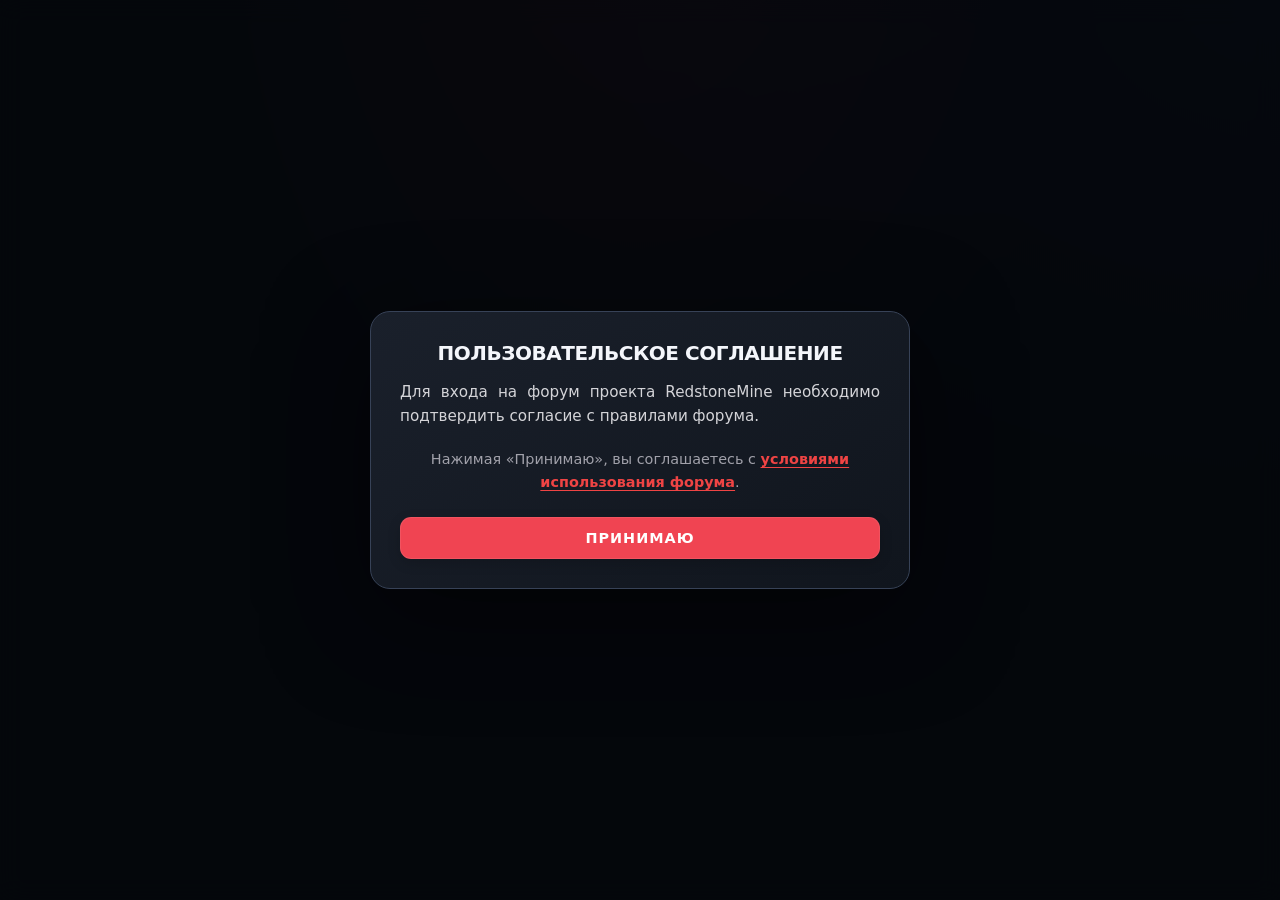
<file: index.html>
<!DOCTYPE html>
<html lang="ru">
<head>
<meta charset="UTF-8">
<meta name="viewport" content="width=device-width, initial-scale=1.0">
<meta name="theme-color" content="#111113">
<meta name="description" content="RedstoneMine Forum — форум игрового проекта RedstoneMine.">
<title>Redstone Mine — Форум</title>
<link rel="stylesheet" href="./style.css">

<style>
.system-unread-dot{position:absolute;top:5px;right:5px;width:10px;height:10px;background:#ef4444;border-radius:50%;box-shadow:0 0 10px #ef4444aa}
.system-unread-dot.hidden{display:none!important}
.system-message{transition:border-color .2s,box-shadow .2s}
.system-message:hover{border-color:#3f3f46!important;box-shadow:0 0 12px #ef444414}
#system-box{margin-bottom:25px}
#system-box textarea{margin-bottom:10px}
.agreement-link{color:#ef4444;text-decoration:underline;font-weight:bold}
.agreement-link:hover{color:#f43f5e;text-shadow:0 0 12px #f43f5ecc}
button:disabled{opacity:.55;cursor:not-allowed}
#ratelimit-modal .modal-content{animation:rateLimitAppear .2s ease-out}
@keyframes rateLimitAppear{from{transform:scale(.95);opacity:0}to{transform:scale(1);opacity:1}}
.verified-badge{display:inline-flex;position:relative;z-index:100;align-items:center;vertical-align:middle;cursor:pointer;margin-left:3px;overflow:visible}
.verified-badge img{width:17px;height:17px;object-fit:contain;display:block}
.verified-badge::after{content:attr(data-tooltip);position:absolute;bottom:calc(100% + 9px);left:50%;transform:translateX(-50%) translateY(4px);background:#18181b;border:1px solid #3f3f46;border-radius:8px;color:#f4f4f5;padding:8px 11px;font-size:12px;font-weight:500;white-space:nowrap;box-shadow:0 8px 24px #0008;opacity:0;visibility:hidden;pointer-events:none;transition:opacity .18s,transform .18s,visibility .18s;z-index:2147483647}
.verified-badge:hover::after,.verified-badge:focus-visible::after{opacity:1;visibility:visible;transform:translateX(-50%) translateY(0)}
.profile-username .verified-badge{margin-left:6px}
.profile-username .verified-badge img{width:19px;height:19px}
#admin-card-theme-controls{margin:16px 0;padding:14px;border:1px solid #3f3f46;border-radius:12px;background:#18181b}
#admin-card-theme-controls h4{margin:0 0 10px;color:#f87171}
#admin-card-theme-controls select{margin-bottom:9px}
.card-theme-status{min-height:18px;margin:8px 0 0;color:#a1a1aa;font-size:.85rem}
.profile-card.theme-none{background:#18181b!important;background-image:none!important;background-color:#18181b!important;background-size:auto!important;background-position:initial!important;background-repeat:initial!important;animation:none!important}
.profile-card.theme-red{background:linear-gradient(145deg,#351416,#18181b 75%)!important}
.profile-card.theme-gold{background:linear-gradient(145deg,#382b12,#18181b 75%)!important}
.profile-card.theme-purple{background:linear-gradient(145deg,#29163e,#18181b 75%)!important}
.profile-card.theme-green{background:linear-gradient(145deg,#123522,#18181b 75%)!important}
.profile-card.theme-blue{background:linear-gradient(145deg,#142b45,#18181b 75%)!important}
.profile-card.theme-cyan{background:linear-gradient(145deg,#10383c,#18181b 75%)!important}
.profile-card.theme-pink{background:linear-gradient(145deg,#3b1930,#18181b 75%)!important}
.profile-card.image-background{background-size:cover!important;background-position:center!important;background-repeat:no-repeat!important}
@keyframes nameGradient{0%{background-position:0% 50%}50%{background-position:100% 50%}100%{background-position:0% 50%}}
.name-theme-purple,.name-theme-green,.name-theme-gold,.name-theme-red,.name-theme-blue,.name-theme-cyan,.name-theme-pink,.name-theme-gray,.name-theme-orange{background-size:300% 100%;background-clip:text;-webkit-background-clip:text;-webkit-text-fill-color:transparent;animation:nameGradient 5s ease-in-out infinite}
.name-theme-purple{background-image:linear-gradient(90deg,#8a2be2,#c43cff,#ff5cff,#7226d9)}
.name-theme-green{background-image:linear-gradient(90deg,#16a34a,#4ade80,#86efac,#15803d)}
.name-theme-gold{background-image:linear-gradient(90deg,#ca8a04,#fde047,#fef08a,#854d0e)}
.name-theme-red{background-image:linear-gradient(90deg,#dc2626,#f87171,#fca5a5,#991b1b)}
.name-theme-blue{background-image:linear-gradient(90deg,#1d4ed8,#60a5fa,#93c5fd,#1e40af)}
.name-theme-cyan{background-image:linear-gradient(90deg,#0e7490,#22d3ee,#67e8f9,#155e75)}
.name-theme-pink{background-image:linear-gradient(90deg,#be185d,#f472b6,#f9a8d4,#9d174d)}
.name-theme-gray{background-image:linear-gradient(90deg,#737373,#d4d4d4,#f5f5f5,#525252)}
.name-theme-orange{background-image:linear-gradient(90deg,#c2410c,#fb923c,#fed7aa,#9a3412)}
#admin-avatar-gallery,#admin-card-gallery{display:flex;flex-direction:column;gap:12px;margin:14px 0}
.avatar-gallery-preview{position:relative;display:flex;align-items:center;justify-content:center;gap:12px}
.avatar-gallery-preview img{width:128px;height:128px;object-fit:cover;border-radius:16px;border:2px solid #ef4444;background:#09090b;box-shadow:0 0 22px #ef444422}
.avatar-gallery-arrow{width:40px;height:44px;flex:0 0 40px;padding:0!important;margin:0!important;font-size:24px!important;line-height:1;background:#27272a!important;color:#f4f4f5!important;border:1px solid #3f3f46!important;border-radius:10px!important}
.avatar-gallery-arrow:hover{background:#3f3f46!important}
.gallery-label{color:#e4e4e7;text-align:center;font-weight:600;overflow-wrap:anywhere}
.avatar-gallery-thumbnails{display:grid;grid-template-columns:repeat(auto-fill,minmax(58px,1fr));gap:8px}
.avatar-gallery-thumb{display:flex;align-items:center;justify-content:center;padding:3px!important;margin:0!important;min-width:0!important;aspect-ratio:1;background:#09090b!important;border:2px solid #3f3f46!important;border-radius:10px!important;overflow:hidden}
.avatar-gallery-thumb img{display:block;width:100%;height:100%;object-fit:cover;border-radius:6px}
.avatar-gallery-thumb.selected{border-color:#22c55e!important;box-shadow:0 0 0 2px #22c55e44,0 0 15px #22c55e44}
.avatar-gallery-thumb:focus-visible,.avatar-gallery-arrow:focus-visible{outline:2px solid #f87171;outline-offset:3px}
#admin-avatar-select,#admin-card-image-select{display:none!important}
#toast-container{position:fixed;top:18px;right:18px;z-index:10000;display:flex;flex-direction:column;gap:10px;width:min(380px,calc(100vw - 36px));pointer-events:none}
.toast{display:flex;align-items:flex-start;gap:10px;padding:14px 16px;border:1px solid #3f3f46;border-radius:13px;background:#18181b;color:#f4f4f5;box-shadow:0 12px 35px #0008;animation:toastIn .2s ease-out;pointer-events:auto;overflow-wrap:anywhere}
.toast.success{border-color:#15803d}.toast.error{border-color:#b91c1c}.toast.warning{border-color:#b45309}
.toast-icon{font-size:18px;line-height:1.2}.toast-message{font-size:14px;line-height:1.5;flex:1}
.toast-close{background:none!important;color:#a1a1aa!important;padding:0!important;margin:0!important;font-size:18px!important;line-height:1!important}
@keyframes toastIn{from{opacity:0;transform:translateY(-8px)}to{opacity:1;transform:translateY(0)}}
#confirm-modal{z-index:9000}#confirm-modal .modal-content{max-width:420px}
.confirm-actions{display:flex;gap:10px;margin-top:22px}.confirm-actions button{flex:1}
#confirm-description{color:#d4d4d8;line-height:1.6;overflow-wrap:anywhere}
#system-btn{position:relative}#posts-container.hidden{display:none}
#toast-container button{min-width:0}
@media(max-width:600px){#forum-actions{align-items:stretch!important}.post{padding:14px}.system-message .avatar{width:48px;height:48px}#toast-container{top:10px;right:10px;width:calc(100vw - 20px)}.confirm-actions{flex-direction:column}.admin-tool-row{flex-wrap:wrap}.admin-tool-row input,.admin-tool-row select,.admin-tool-row button{width:100%;min-width:0}.avatar-gallery-preview img{width:108px;height:108px}.avatar-gallery-arrow{width:36px;flex-basis:36px}}
</style>
</head>

<body>
<div id="toast-container" aria-live="polite" aria-atomic="false"></div>

<div id="confirm-modal" class="modal-overlay hidden" role="dialog" aria-modal="true" aria-labelledby="confirm-title">
  <div class="modal-content">
    <h2 id="confirm-title">Подтверждение действия</h2>
    <p id="confirm-description">Ты уверен?</p>
    <div class="confirm-actions">
      <button type="button" class="secondary" onclick="resolveConfirmation(false)">Отмена</button>
      <button type="button" id="confirm-accept" class="primary" onclick="resolveConfirmation(true)">Подтвердить</button>
    </div>
  </div>
</div>

<div id="block-modal" class="modal-overlay hidden" role="dialog" aria-modal="true">
  <div class="modal-content" style="border-color:#ef4444">
    <h2 id="block-title" style="color:#ef4444">🚫 ДОСТУП ОГРАНИЧЕН</h2>
    <p id="block-text" style="color:#d4d4d8;line-height:1.5"></p>
  </div>
</div>

<div id="ratelimit-modal" class="modal-overlay hidden" role="dialog" aria-modal="true">
  <div class="modal-content" style="border-color:#f59e0b">
    <h2 style="color:#f59e0b">⚠️ НЕ СПАМИМ</h2>
    <p id="ratelimit-text" style="color:#d4d4d8;line-height:1.6;text-align:center">Слишком много запросов.</p>
    <div id="ratelimit-timer" style="font-size:2rem;font-weight:bold;color:#f59e0b;text-align:center;margin:15px 0">--</div>
    <button class="secondary" style="width:100%" onclick="closeRateLimitModal()">ПОНЯТНО</button>
  </div>
</div>

<div id="notice-modal" class="modal-overlay" role="dialog" aria-modal="true" aria-labelledby="agreement-title">
  <div class="modal-content">
    <h2 id="agreement-title">ПОЛЬЗОВАТЕЛЬСКОЕ СОГЛАШЕНИЕ</h2>
    <p style="color:#d4d4d8;line-height:1.6;text-align:justify;font-size:.95rem;margin-bottom:20px">Для входа на форум проекта RedstoneMine необходимо подтвердить согласие с правилами форума.</p>
    <p style="color:#a1a1aa;line-height:1.6;text-align:center;font-size:.9rem;margin-bottom:20px">Нажимая «Принимаю», вы соглашаетесь с <a href="./agreement.html" target="_blank" rel="noopener noreferrer" class="agreement-link">условиями использования форума</a>.</p>
    <button style="width:100%;letter-spacing:1px" onclick="acceptTerms()">ПРИНИМАЮ</button>
  </div>
</div>

<div id="my-profile-modal" class="modal-overlay hidden" role="dialog" aria-modal="true" aria-labelledby="my-profile-title">
  <div class="modal-content profile-card" id="my-profile-card">
    <h2 id="my-profile-title">МОЙ ПРОФИЛЬ</h2>
    <img id="my-prof-avatar" class="profile-big-avatar" src="./robot.png" alt="Аватар">

    <div id="admin-avatar-controls" class="avatar-controls hidden">
      <h4>🛡️ Аватар администрации</h4>
      <p class="avatar-hint">Выбери любое изображение из репозитория. Обычные пользователи не могут менять аватар.</p>
      <div id="admin-avatar-gallery">
        <div class="avatar-gallery-preview">
          <button type="button" id="avatar-gallery-prev" class="avatar-gallery-arrow" aria-label="Предыдущая аватарка" onclick="stepAdminAvatar(-1)">‹</button>
          <img id="admin-avatar-preview" src="./robot.png" alt="Предпросмотр аватарки">
          <button type="button" id="avatar-gallery-next" class="avatar-gallery-arrow" aria-label="Следующая аватарка" onclick="stepAdminAvatar(1)">›</button>
        </div>
        <div id="admin-avatar-gallery-label" class="gallery-label" aria-live="polite">Загрузка изображений...</div>
        <div id="admin-avatar-thumbnails" class="avatar-gallery-thumbnails"></div>
      </div>
      <select id="admin-avatar-select" aria-label="Аватар администрации"></select>
      <button type="button" onclick="saveSelectedAdminAvatar()" class="avatar-action-btn">Установить аватар</button>
      <p id="admin-avatar-status" class="avatar-status" aria-live="polite"></p>
    </div>

    <div id="admin-card-theme-controls" class="hidden">
      <h4>🎨 Фон карточки профиля</h4>
      <p class="avatar-hint">Выбери изображение из репозитория или стандартный фон. Настройка влияет только на карточку профиля.</p>
      <div id="admin-card-gallery">
        <div class="avatar-gallery-preview">
          <button type="button" class="avatar-gallery-arrow" aria-label="Предыдущий фон" onclick="stepAdminCardImage(-1)">‹</button>
          <img id="admin-card-image-preview" src="./robot.png" alt="Предпросмотр фона карточки">
          <button type="button" class="avatar-gallery-arrow" aria-label="Следующий фон" onclick="stepAdminCardImage(1)">›</button>
        </div>
        <div id="admin-card-gallery-label" class="gallery-label" aria-live="polite">Загрузка изображений...</div>
        <div id="admin-card-thumbnails" class="avatar-gallery-thumbnails"></div>
      </div>
      <select id="admin-card-image-select" aria-label="Изображение фона карточки"></select>
      <button type="button" onclick="saveAdminCardTheme()" class="avatar-action-btn">Сохранить фон карточки</button>
      <button type="button" class="secondary" onclick="saveAdminCardTheme('none')">Убрать изображение</button>
      <p id="admin-card-theme-status" class="card-theme-status" aria-live="polite"></p>
    </div>

    <div id="my-prof-username" class="profile-username" style="color:#fff">@User</div>
    <textarea id="my-prof-bio-input" placeholder="Расскажи о себе..." rows="4" maxlength="200"></textarea>
    <p style="color:#71717a;font-size:.8rem;margin-top:0;margin-bottom:20px;text-align:left">Лимит: 200 символов. Изменять текст можно раз в 3 часа.</p>
    <div style="display:flex;gap:10px">
      <button class="secondary" style="flex:1" onclick="saveMyProfile()">Сохранить текст</button>
      <button class="back-btn" style="margin:0;flex:1" onclick="closeModal('my-profile-modal')">Закрыть</button>
    </div>
  </div>
</div>

<div id="view-profile-modal" class="modal-overlay hidden" role="dialog" aria-modal="true" aria-labelledby="view-profile-title">
  <div class="modal-content profile-card" id="view-profile-card">
    <h2 id="view-profile-title">ПРОФИЛЬ ИГРОКА</h2>
    <img id="view-prof-avatar" class="profile-big-avatar" src="./robot.png" alt="Аватар">
    <div id="view-prof-username" class="profile-username">@User</div>
    <div id="view-prof-bio" class="profile-bio-text">Загрузка информации...</div>
    <button class="back-btn" style="width:100%;margin:0" onclick="closeModal('view-profile-modal')">ЗАКРЫТЬ</button>
  </div>
</div>

<div class="container hidden" id="main-content">
  <div id="menu-box" class="box">
    <h2>⛏️ ДОБРО ПОЖАЛОВАТЬ НА REDSTONE MINE</h2>
    <p style="color:#a1a1aa">Выберите действие для входа на форум сервера:</p>
    <div class="menu-choice">
      <button class="primary menu-btn" onclick="showAuthForm('login')">🔑 Войти в существующий аккаунт</button>
      <button class="secondary menu-btn" onclick="showAuthForm('register')">📝 Зарегистрировать новый ник</button>
    </div>
  </div>

  <div id="login-box" class="hidden">
    <h2>АВТОРИЗАЦИЯ</h2>
    <p id="auth-desc" style="color:#a1a1aa;font-size:.9rem;margin-bottom:20px"></p>
    <input type="text" id="username-input" maxlength="32" autocomplete="username" placeholder="Твой ник (например: Stepan)">
    <input type="password" id="password-input" maxlength="128" autocomplete="current-password" placeholder="Пароль от аккаунта...">
    <div class="auth-buttons">
      <button class="primary" id="auth-action-btn" onclick="submitAuth('login')">ПОДТВЕРДИТЬ</button>
      <button class="back-btn" onclick="hideAuthForm()">НАЗАД</button>
    </div>
  </div>

  <div id="forum-box" class="hidden">
    <div id="admin-panel" class="box hidden" style="border-color:#f43f5e">
      <h4 style="margin:0 0 12px;color:#f43f5e">🛡️ УПРАВЛЕНИЕ СЕРВЕРОМ</h4>
      <div style="display:flex;gap:10px;margin-bottom:10px">
        <input type="text" id="ban-username" placeholder="@ник для бана" style="margin:0">
        <button onclick="banUser()">БАН</button>
      </div>
      <div style="display:flex;gap:10px">
        <input type="text" id="unban-username" placeholder="@ник для разбана" style="margin:0">
        <button onclick="unbanUser()" style="background:#10b981">РАЗБАН</button>
      </div>
      <div class="admin-tool-divider"></div>
      <h4>🎨 Цвет ника пользователя</h4>
      <div class="admin-tool-row">
        <input type="text" id="namecolor-username" placeholder="@ник пользователя" style="margin:0">
        <select id="namecolor-value" style="margin:0">
          <option value="">Обычный</option>
          <option value="#ef4444">Красный</option>
          <option value="#f59e0b">Золотой</option>
          <option value="#a855f7">Фиолетовый</option>
          <option value="#22c55e">Зелёный</option>
          <option value="#3b82f6">Синий</option>
          <option value="#06b6d4">Голубой</option>
          <option value="#ec4899">Розовый</option>
          <option value="#9ca3af">Серый</option>
          <option value="#f97316">Оранжевый</option>
        </select>
        <button onclick="setUserNameColor()">ПРИМЕНИТЬ</button>
      </div>
    </div>

    <div style="display:flex;justify-content:space-between;align-items:center;gap:15px;margin-bottom:20px;background:#121214;padding:15px;border-radius:12px;border:1px solid #27272a">
      <h3 id="welcome-msg" style="margin:0;font-size:1.1rem;color:#fff;text-shadow:none">⛏️ Лента</h3>
      <div id="forum-actions" style="display:flex;flex-direction:column;gap:8px;align-items:flex-end">
        <button id="admin-panel-btn" class="admin-btn hidden" style="padding:8px 16px;font-size:.85rem;margin:0" onclick="toggleAdminPanel()">🛡️ Панель администрации</button>
        <button id="admin-system-btn" class="primary hidden" style="padding:8px 16px;font-size:.85rem;background:#2563eb" onclick="openSystemComposer()">✍️ Написать систем. сообщение</button>
        <button id="system-btn" class="secondary" style="padding:8px 16px;font-size:.85rem;position:relative" onclick="openSystemMessages()">🔔 Системные сообщения <span id="system-unread-dot" class="system-unread-dot hidden"></span></button>
        <button id="profile-btn" class="secondary" style="padding:8px 16px;font-size:.85rem" onclick="openMyProfile()">📝 Мой профиль</button>
      </div>
    </div>

    <div id="system-box" class="box hidden" style="border-color:#10b981">
      <div style="display:flex;justify-content:space-between;align-items:center;gap:10px;margin-bottom:15px">
        <h3 style="margin:0;color:#10b981">🔔 Системные сообщения</h3>
        <button class="back-btn" onclick="returnToFeed()">Вернуться на ленту</button>
      </div>
      <div id="system-compose" class="hidden" style="margin-bottom:20px">
        <textarea id="system-text" rows="4" maxlength="5000" placeholder="Текст системного уведомления..."></textarea>
        <button class="primary" style="background:#2563eb" onclick="sendSystemMessage()">Отправить</button>
      </div>
      <div id="system-container">Загрузка системных сообщений...</div>
    </div>

    <div id="feed-controls">
      <div class="search-box">
        <input type="text" id="search-input" placeholder="Поиск по хэштегу (например: #дом)..." style="margin:0">
        <button class="primary" onclick="filterByTag()">Искать / Обновить</button>
        <button onclick="resetFilter()" style="background:#27272a">Сброс</button>
      </div>
      <div class="box">
        <h3>💬 НОВЫЙ ПОСТ</h3>
        <textarea id="post-text" placeholder="Текст сообщения..." rows="3" maxlength="5000"></textarea>
        <input type="text" id="post-tags" maxlength="1000" placeholder="Хэштеги через пробел (например: дом торговля спавн)">
        <button class="primary" id="send-btn" onclick="sendPost()">Опубликовать</button>
      </div>
    </div>
    <div id="posts-container">Загрузка архивов...</div>
  </div>
</div>

<script>
'use strict';

const WORKER_URL = 'https://restless-hill-dd2a.redstonemineforum.workers.dev';

let allPosts = [];
let postsLoaded = false;
let currentFilterTag = '';
let currentUsername = '';
let currentPassword = '';
let isAdmin = false;
let rateLimitUntil = 0;
let rateLimitInterval = null;
let systemMessages = [];
let systemViewOpen = false;
let adminPanelOpen = false;
let confirmationResolver = null;
let adminAvatarOptions = [];
let adminCardOptions = [];
let selectedAdminAvatarIndex = 0;
let selectedAdminCardIndex = -1;

const profileCache = Object.create(null);
const profileRequests = new Map();
let postsRequest = null;
let systemMessagesRequest = null;
let systemReadRequested = false;

function normalizeUsername(username) {
  return String(username || '').trim().replace(/^@+/, '').toLowerCase();
}

function displayUsername(username) {
  const value = String(username || '').trim();
  return value.startsWith('@') ? value : '@' + value;
}

function escapeHTML(value) {
  return String(value ?? '')
    .replace(/&/g, '&amp;')
    .replace(/</g, '&lt;')
    .replace(/>/g, '&gt;')
    .replace(/"/g, '&quot;')
    .replace(/'/g, '&#039;');
}

function safeColor(color) {
  const value = String(color || '');
  return /^#[0-9a-f]{6}$/i.test(value) ? value : '';
}

function safeImageUrl(url) {
  const value = String(url || '').trim();
  if (!value) return './robot.png';

  try {
    const parsed = new URL(value, location.origin);
    const allowedOrigin = location.origin === parsed.origin ||
      parsed.origin === 'https://redstonemine.github.io';

    if (
      allowedOrigin &&
      /\.(png|jpe?g|gif|webp|avif|svg)$/i.test(parsed.pathname)
    ) {
      return parsed.href;
    }
  } catch (_) {}

  return './robot.png';
}

function profileIsAdmin(username) {
  const clean = normalizeUsername(username);
  if (clean && clean === normalizeUsername(currentUsername) && isAdmin) return true;
  return profileCache[clean]?.admin === true;
}

function verifiedBadge(username, profile) {
  if (!(profile?.admin === true || profileIsAdmin(username))) return '';

  return `<span class="verified-badge" tabindex="0" role="img"
    aria-label="Аккаунт администрации RedstoneMine Форум"
    data-tooltip="Аккаунт администрации RedstoneMine Форум">
    <img src="./check.png" alt="">
  </span>`;
}

function showToast(message, type = 'info', duration = 3600) {
  const container = document.getElementById('toast-container');
  if (!container) return;

  const toast = document.createElement('div');
  toast.className = 'toast ' + (
    ['success', 'error', 'warning'].includes(type) ? type : ''
  );

  const icons = {success:'✓', error:'✕', warning:'⚠', info:'ℹ'};
  const icon = document.createElement('span');
  icon.className = 'toast-icon';
  icon.textContent = icons[type] || icons.info;

  const text = document.createElement('span');
  text.className = 'toast-message';
  text.textContent = String(message || 'Готово');

  const close = document.createElement('button');
  close.className = 'toast-close';
  close.type = 'button';
  close.setAttribute('aria-label', 'Закрыть уведомление');
  close.textContent = '×';
  close.onclick = () => toast.remove();

  toast.append(icon, text, close);
  container.appendChild(toast);

  while (container.children.length > 5) container.firstElementChild.remove();
  if (duration > 0) setTimeout(() => toast.remove(), duration);
}

function confirmAction(message, title = 'Подтверждение действия', acceptText = 'Подтвердить') {
  const modal = document.getElementById('confirm-modal');
  document.getElementById('confirm-title').textContent = title;
  document.getElementById('confirm-description').textContent = message;
  document.getElementById('confirm-accept').textContent = acceptText;
  modal.classList.remove('hidden');

  return new Promise(resolve => {
    confirmationResolver = resolve;
  });
}

function resolveConfirmation(result) {
  document.getElementById('confirm-modal').classList.add('hidden');
  if (confirmationResolver) {
    const resolve = confirmationResolver;
    confirmationResolver = null;
    resolve(Boolean(result));
  }
}

document.getElementById('confirm-modal').addEventListener('click', event => {
  if (event.target.id === 'confirm-modal') resolveConfirmation(false);
});

document.addEventListener('keydown', event => {
  if (event.key === 'Escape') {
    const modal = document.getElementById('confirm-modal');
    if (!modal.classList.contains('hidden')) resolveConfirmation(false);
  }
});

function acceptTerms() {
  document.getElementById('notice-modal').classList.add('hidden');
  document.getElementById('main-content').classList.remove('hidden');
}

function closeModal(id) {
  document.getElementById(id)?.classList.add('hidden');
}

async function parseWorkerResponse(res) {
  let data = {};
  try { data = await res.json(); } catch (_) {}
  if (res.status === 429) showRateLimit(data);
  return data;
}

async function apiPost(path, body) {
  const res = await fetch(WORKER_URL + path, {
    method: 'POST',
    headers: {'Content-Type': 'application/json'},
    body: JSON.stringify(body)
  });
  const data = await parseWorkerResponse(res);
  return {res, data};
}

function getRetrySeconds(data) {
  for (const key of ['remaining', 'retryAfter', 'retry_after']) {
    const value = Number(data?.[key]);
    if (Number.isFinite(value) && value > 0) return Math.max(1, Math.ceil(value));
  }
  return 60;
}

function showRateLimit(data) {
  const seconds = getRetrySeconds(data);
  rateLimitUntil = Math.max(rateLimitUntil, Date.now() + seconds * 1000);

  document.getElementById('ratelimit-text').textContent =
    data?.error || 'Слишком много запросов. Немного подожди.';

  document.getElementById('ratelimit-modal').classList.remove('hidden');
  updateRateLimitTimer();

  if (rateLimitInterval) clearInterval(rateLimitInterval);
  rateLimitInterval = setInterval(() => {
    updateRateLimitTimer();
    if (Date.now() >= rateLimitUntil) {
      clearInterval(rateLimitInterval);
      rateLimitInterval = null;
      unlockForumButtons();
    }
  }, 1000);

  lockForumButtons(seconds);
}

function updateRateLimitTimer() {
  const timer = document.getElementById('ratelimit-timer');
  const remaining = Math.max(0, Math.ceil((rateLimitUntil - Date.now()) / 1000));

  if (!remaining) {
    timer.textContent = 'Можно продолжать 👍';
  } else {
    const minutes = Math.floor(remaining / 60);
    const seconds = remaining % 60;
    timer.textContent = minutes
      ? `${minutes}:${String(seconds).padStart(2, '0')}`
      : `${seconds} сек.`;
  }
}

function lockForumButtons(seconds) {
  document.querySelectorAll('#send-btn,.comment-btn').forEach(button => {
    button.disabled = true;
    if (!button.dataset.originalText) button.dataset.originalText = button.textContent;
    button.textContent = `⏳ Подождите ${seconds}с`;
  });
}

function unlockForumButtons() {
  document.querySelectorAll('#send-btn,.comment-btn').forEach(button => {
    button.disabled = false;
    if (button.dataset.originalText) button.textContent = button.dataset.originalText;
  });
}

function closeRateLimitModal() {
  document.getElementById('ratelimit-modal').classList.add('hidden');
  if (Date.now() >= rateLimitUntil) unlockForumButtons();
}

(function checkGlobalBlocks() {
  const now = Date.now();
  const passwordBanUntil = Number(sessionStorage.getItem('password_ban_until') || 0);
  const spamBanUntil = Number(sessionStorage.getItem('spam_ban_until') || 0);

  if (passwordBanUntil > now || spamBanUntil > now) {
    window.addEventListener('DOMContentLoaded', () => {
      document.getElementById('block-title').textContent =
        passwordBanUntil > now
          ? '🚫 ПОДОЗРИТЕЛЬНАЯ АКТИВНОСТЬ'
          : '🚫 ДОСТУП ОГРАНИЧЕН';

      document.getElementById('block-text').textContent =
        passwordBanUntil > now
          ? 'Доступ временно ограничен из-за подозрений в подборе пароля.'
          : 'Доступ временно ограничен из-за слишком частых обновлений страницы.';

      document.getElementById('block-modal').classList.remove('hidden');
      document.body.classList.add('banned-screen');
    });
    return;
  }

  let history = [];
  try { history = JSON.parse(sessionStorage.getItem('reload_history') || '[]'); } catch (_) {}

  history = history.filter(time => now - time < 60000);
  history.push(now);
  sessionStorage.setItem('reload_history', JSON.stringify(history));

  if (history.length > 5) {
    sessionStorage.setItem('spam_ban_until', String(now + 3600000));
    window.location.reload();
  }
})();

/* Авторизация */

function showAuthForm(type) {
  document.getElementById('menu-box').classList.add('hidden');
  document.getElementById('login-box').classList.remove('hidden');
  document.getElementById('password-input').value = '';
  document.getElementById('password-input').autocomplete =
    type === 'register' ? 'new-password' : 'current-password';

  const title = document.querySelector('#login-box h2');
  const desc = document.getElementById('auth-desc');
  const button = document.getElementById('auth-action-btn');

  if (type === 'login') {
    title.textContent = 'АВТОРИЗАЦИЯ';
    desc.textContent = 'Введите свой ник и пароль для входа на форум:';
    button.textContent = 'ВОЙТИ';
  } else {
    title.textContent = 'РЕГИСТРАЦИЯ';
    desc.textContent = 'Придумайте игровой ник и пароль для создания аккаунта:';
    button.textContent = 'СОЗДАТЬ';
  }

  button.onclick = () => submitAuth(type);
}

function hideAuthForm() {
  document.getElementById('login-box').classList.add('hidden');
  document.getElementById('menu-box').classList.remove('hidden');
  document.getElementById('username-input').value = '';
  document.getElementById('password-input').value = '';
}

async function submitAuth(authType) {
  const username = document.getElementById('username-input').value.trim();
  const password = document.getElementById('password-input').value;

  if (!username || !password) {
    showToast('Заполни все поля формы.', 'warning');
    return;
  }

  const button = document.getElementById('auth-action-btn');
  if (button.disabled) return;
  button.disabled = true;

  try {
    const {res, data} = await apiPost('/api/auth', {username, password, type:authType});

    if (!res.ok || !data.success) {
      if (res.status !== 429) showToast(data.error || 'Ошибка авторизации.', 'error');

      if (
        authType === 'login' &&
        /неправильный ник или пароль|неверный пароль/i.test(data.error || '')
      ) {
        sessionStorage.setItem('password_ban_until', String(Date.now() + 5400000));
      }
      return;
    }

    currentUsername = displayUsername(data.username || username);
    currentPassword = password;
    isAdmin = data.admin === true;

    profileCache[normalizeUsername(currentUsername)] = undefined;
    profileRequests.clear();
    systemMessagesRequest = null;
    systemReadRequested = false;
    postsLoaded = false;
    allPosts = [];

    document.getElementById('login-box').classList.add('hidden');
    document.getElementById('menu-box').classList.add('hidden');
    document.getElementById('forum-box').classList.remove('hidden');
    document.getElementById('admin-panel-btn').classList.toggle('hidden', !isAdmin);
    document.getElementById('admin-system-btn').classList.toggle('hidden', !isAdmin);
    document.getElementById('admin-panel').classList.add('hidden');
    document.getElementById('welcome-msg').textContent = '⛏️ Лента — ' + currentUsername;

    await loadMyProfileCache();
    await loadPosts();
    await loadSystemMessages(false);

    showToast(
      authType === 'register' ? 'Аккаунт создан. Добро пожаловать!' : 'Вход выполнен!',
      'success'
    );
  } catch (_) {
    showToast('Не удалось связаться с сервером.', 'error');
  } finally {
    button.disabled = false;
  }
}

/* Профили */

function getCardBackground(profile) {
  return String(profile?.cardBackgroundUrl || profile?.cardBgUrl || '');
}

async function fetchProfile(username) {
  const clean = normalizeUsername(username);
  if (!clean) return null;

  if (profileCache[clean]) return profileCache[clean];
  if (profileRequests.has(clean)) return profileRequests.get(clean);

  const request = (async () => {
    try {
      const {res, data} = await apiPost('/api/profile/get', {username:clean});
      if (!res.ok || !data.success) return null;

      profileCache[clean] = {
        username:data.username || clean,
        bio:typeof data.bio === 'string' ? data.bio : '',
        avatarUrl:data.avatarUrl || data.avatar || '',
        cardBackgroundUrl:getCardBackground(data),
        nameColor:safeColor(data.nameColor || data.namecolor),
        cardTheme:String(data.cardTheme || ''),
        admin:data.admin === true
      };

      return profileCache[clean];
    } catch (_) {
      return null;
    }
  })();

  profileRequests.set(clean, request);

  try {
    return await request;
  } finally {
    if (profileRequests.get(clean) === request) profileRequests.delete(clean);
  }
}

async function loadMyProfileCache() {
  await fetchProfile(currentUsername);
}

async function loadPostProfiles() {
  const names = new Set();

  allPosts.forEach(post => {
    if (post.username) names.add(normalizeUsername(post.username));
    (post.comments || []).forEach(comment => {
      if (comment.username) names.add(normalizeUsername(comment.username));
    });
  });

  const missing = [...names].filter(name => name && !profileCache[name]);
  await Promise.all(missing.map(name => fetchProfile(name)));
}

function getAvatar(username) {
  const clean = normalizeUsername(username);
  const cached = profileCache[clean];
  return safeImageUrl(cached?.avatarUrl || '');
}

function getNameColor(username, suppliedColor) {
  const cached = profileCache[normalizeUsername(username)];
  return safeColor(cached ? cached.nameColor : suppliedColor);
}

function applyUsernameAppearance(element, username, suppliedColor) {
  const animationClasses = [
    'name-theme-purple','name-theme-green','name-theme-gold',
    'name-theme-red','name-theme-blue','name-theme-cyan',
    'name-theme-pink','name-theme-gray','name-theme-orange'
  ];

  element.classList.remove(...animationClasses, 'admin-style');

  element.style.webkitTextFillColor = '';
  element.style.backgroundImage = '';
  element.style.backgroundSize = '';
  element.style.backgroundClip = '';
  element.style.webkitBackgroundClip = '';
  element.style.animation = '';
  element.style.color = '';

  const color = getNameColor(username, suppliedColor);
  const admin = profileIsAdmin(username);

  if (!color) {
    if (admin) element.classList.add('admin-style');
    return;
  }

  if (!admin) {
    element.style.color = color;
    return;
  }

  const themes = {
    '#a855f7':'name-theme-purple',
    '#22c55e':'name-theme-green',
    '#f59e0b':'name-theme-gold',
    '#ef4444':'name-theme-red',
    '#3b82f6':'name-theme-blue',
    '#06b6d4':'name-theme-cyan',
    '#ec4899':'name-theme-pink',
    '#9ca3af':'name-theme-gray',
    '#f97316':'name-theme-orange'
  };

  const themeClass = themes[color.toLowerCase()];

  if (themeClass) {
    element.classList.add(themeClass);
    element.style.color = color;
  } else {
    element.style.color = color;
  }
}

function authorStyle(username, suppliedColor) {
  const color = getNameColor(username, suppliedColor);
  return color ? ` style="color:${color}"` : '';
}

function applyProfileCardTheme(card, username, profile) {
  const clean = normalizeUsername(username);
  const currentProfile = profile || profileCache[clean] || {};
  const backgroundUrl = getCardBackground(currentProfile);
  const theme = String(currentProfile.cardTheme || 'none');

  card.classList.remove(
    'theme-none','theme-red','theme-gold','theme-purple',
    'theme-green','theme-blue','theme-cyan','theme-pink',
    'image-background'
  );

  card.style.removeProperty('background-image');

  if (backgroundUrl) {
    const background = safeImageUrl(backgroundUrl);

    card.classList.add('image-background');
    card.style.setProperty(
      'background-image',
      `linear-gradient(#11111388,#111113cc),url("${background}")`,
      'important'
    );
    return;
  }

  const allowedThemes = [
    'none','red','gold','purple','green','blue','cyan','pink'
  ];

  const safeTheme = allowedThemes.includes(theme) ? theme : 'none';
  card.classList.add('theme-' + safeTheme);

  if (safeTheme === 'none') {
    card.style.setProperty('background-image','none','important');
    card.style.setProperty('background-color','#18181b','important');
  }
}

function setProfileUsernameWithBadge(element, username, profile) {
  element.replaceChildren();
  element.appendChild(document.createTextNode(displayUsername(username) + ' '));
  applyUsernameAppearance(element, username, profile?.nameColor);

  const badge = verifiedBadge(username, profile);
  if (badge) element.insertAdjacentHTML('beforeend', badge);
}

/* Лента: посты хранятся в allPosts в памяти страницы.
   Повторный вход в ленту не вызывает повторный запрос к Worker. */

async function loadPosts(force = false) {
  if (postsLoaded && !force) {
    renderPosts();
    return;
  }

  if (postsRequest) return postsRequest;

  postsRequest = (async () => {
    try {
      const res = await fetch(WORKER_URL + '/api/posts');
      const data = await parseWorkerResponse(res);

      if (!res.ok) {
        if (res.status !== 429) {
          document.getElementById('posts-container').textContent =
            data.error || 'Ошибка загрузки ленты.';
        }
        return;
      }

      allPosts = Array.isArray(data) ? data : [];
      postsLoaded = true;
      await loadPostProfiles();
      renderPosts();
    } catch (_) {
      document.getElementById('posts-container').textContent = 'Ошибка загрузки ленты.';
    }
  })();

  try {
    await postsRequest;
  } finally {
    postsRequest = null;
  }
}

function renderPosts() {
  const container = document.getElementById('posts-container');
  container.replaceChildren();

  const filtered = currentFilterTag
    ? allPosts.filter(post =>
        Array.isArray(post.tags) &&
        post.tags.some(tag => String(tag).toLowerCase() === currentFilterTag.toLowerCase())
      )
    : allPosts;

  if (!filtered.length) {
    container.innerHTML = '<p style="color:#71717a;text-align:center">Записей по такому тегу не найдено.</p>';
    return;
  }

  const fragment = document.createDocumentFragment();

  filtered.forEach(post => {
    const username = String(post.username || '');
    const avatar = getAvatar(username);

    const card = document.createElement('div');
    card.className = 'post';

    const avatarImg = document.createElement('img');
    avatarImg.className = 'avatar';
    avatarImg.src = avatar;
    avatarImg.alt = 'Аватар';
    avatarImg.loading = 'lazy';
    avatarImg.addEventListener('click', () => viewUserProfile(username));

    const body = document.createElement('div');
    body.className = 'post-body';

    const header = document.createElement('div');
    header.className = 'post-header';

    const author = document.createElement('span');
    author.className = 'author';
    author.style.cursor = 'pointer';
    author.append(document.createTextNode(displayUsername(username) + ' '));
    applyUsernameAppearance(author, username, post.nameColor);

    const badge = verifiedBadge(username);
    if (badge) author.insertAdjacentHTML('beforeend', badge);
    author.addEventListener('click', () => viewUserProfile(username));

    const time = document.createElement('span');
    time.className = 'time';
    time.textContent = post.time || '';
    header.append(author, time);

    const text = document.createElement('div');
    text.className = 'text';
    text.textContent = post.text || '';
    body.append(header, text);

    if (Array.isArray(post.tags) && post.tags.length) {
      const tags = document.createElement('div');
      tags.className = 'tags-container';

      post.tags.forEach(tag => {
        const tagEl = document.createElement('span');
        tagEl.className = 'tag';
        tagEl.textContent = tag;
        tagEl.tabIndex = 0;
        tagEl.addEventListener('click', () => setSearchTag(tag));
        tagEl.addEventListener('keydown', event => {
          if (event.key === 'Enter' || event.key === ' ') {
            event.preventDefault();
            setSearchTag(tag);
          }
        });
        tags.appendChild(tagEl);
      });

      body.appendChild(tags);
    }

    if (isAdmin) {
      const deletePostButton = document.createElement('button');
      deletePostButton.className = 'admin-btn';
      deletePostButton.textContent = '❌ Стереть пост';
      deletePostButton.addEventListener('click', () => deletePost(post.id));
      body.appendChild(deletePostButton);
    }

    const comments = document.createElement('div');
    comments.className = 'comments-section';

    (Array.isArray(post.comments) ? post.comments : []).forEach(comment => {
      const commentUsername = String(comment.username || '');

      const commentEl = document.createElement('div');
      commentEl.className = 'comment';

      const commentAvatar = document.createElement('img');
      commentAvatar.className = 'comment-avatar';
      commentAvatar.src = getAvatar(commentUsername);
      commentAvatar.alt = 'Аватар';
      commentAvatar.loading = 'lazy';
      commentAvatar.addEventListener('click', () => viewUserProfile(commentUsername));

      const commentBody = document.createElement('div');
      commentBody.className = 'comment-body';

      const commentHeader = document.createElement('div');
      commentHeader.className = 'comment-header';

      const commentAuthor = document.createElement('span');
      commentAuthor.className = 'author';
      commentAuthor.style.cursor = 'pointer';
      commentAuthor.style.fontSize = '.95rem';
      commentAuthor.append(document.createTextNode(displayUsername(commentUsername) + ' '));
      applyUsernameAppearance(commentAuthor, commentUsername, comment.nameColor);

      const commentBadge = verifiedBadge(commentUsername);
      if (commentBadge) commentAuthor.insertAdjacentHTML('beforeend', commentBadge);
      commentAuthor.addEventListener('click', () => viewUserProfile(commentUsername));

      const commentTime = document.createElement('span');
      commentTime.className = 'time';
      commentTime.style.fontSize = '.75rem';
      commentTime.textContent = comment.time || '';
      commentHeader.append(commentAuthor, commentTime);

      const commentText = document.createElement('div');
      commentText.className = 'comment-text';
      commentText.textContent = comment.text || '';
      commentBody.append(commentHeader, commentText);

      if (isAdmin) {
        const deleteCommentButton = document.createElement('button');
        deleteCommentButton.className = 'admin-btn';
        deleteCommentButton.style.cssText = 'margin:5px 0 0;padding:3px 8px;font-size:.75rem';
        deleteCommentButton.textContent = '❌ Стереть ответ';
        deleteCommentButton.addEventListener('click', () => deleteComment(post.id, comment.id));
        commentBody.append(deleteCommentButton);
      }

      commentEl.append(commentAvatar, commentBody);
      comments.appendChild(commentEl);
    });

    const commentForm = document.createElement('div');
    commentForm.className = 'comment-form';

    const commentInput = document.createElement('input');
    commentInput.type = 'text';
    commentInput.className = 'comment-input';
    commentInput.id = 'comm-input-' + String(post.id);
    commentInput.maxLength = 2000;
    commentInput.placeholder = 'Написать ответ в ветку...';

    const commentButton = document.createElement('button');
    commentButton.className = 'primary comment-btn';
    commentButton.textContent = 'Ответить';
    commentButton.addEventListener('click', () => sendComment(post.id));
    commentInput.addEventListener('keydown', event => {
      if (event.key === 'Enter') sendComment(post.id);
    });

    commentForm.append(commentInput, commentButton);
    comments.appendChild(commentForm);
    body.appendChild(comments);

    card.append(avatarImg, body);
    fragment.appendChild(card);
  });

  container.appendChild(fragment);

  if (Date.now() < rateLimitUntil) {
    lockForumButtons(Math.ceil((rateLimitUntil - Date.now()) / 1000));
  }
}

/* Панель администрации */

function toggleAdminPanel() {
  if (!isAdmin) {
    showToast('Недостаточно прав.', 'error');
    return;
  }

  adminPanelOpen = !adminPanelOpen;
  document.getElementById('admin-panel').classList.toggle('hidden', !adminPanelOpen);
  document.getElementById('admin-panel-btn').textContent = adminPanelOpen
    ? '✖️ Скрыть панель администрации'
    : '🛡️ Панель администрации';
}

/* Системные сообщения: автоматического опроса и interval-запросов нет. */

function getAdminVisuals(username) {
  return {avatar:getAvatar(username)};
}

function renderSystemMessages() {
  const container = document.getElementById('system-container');
  container.replaceChildren();

  if (!systemMessages.length) {
    container.innerHTML = '<p style="color:#71717a;text-align:center">Системных сообщений пока нет.</p>';
    return;
  }

  const fragment = document.createDocumentFragment();

  systemMessages.forEach(message => {
    const sender = String(message.from || message.authorUsername || 'redstonemine_community');
    const visual = getAdminVisuals(sender);

    const card = document.createElement('div');
    card.className = 'post system-message';
    card.style.borderColor = '#27272a';

    const avatar = document.createElement('img');
    avatar.className = 'avatar';
    avatar.src = visual.avatar;
    avatar.alt = 'Аватар';
    avatar.addEventListener('click', () => viewUserProfile(sender));

    const body = document.createElement('div');
    body.className = 'post-body';

    const header = document.createElement('div');
    header.className = 'post-header';

    const author = document.createElement('span');
    author.className = 'author';
    author.style.cursor = 'pointer';
    author.append(document.createTextNode(displayUsername(sender) + ' '));
    applyUsernameAppearance(author, sender);

    const badge = verifiedBadge(sender);
    if (badge) author.insertAdjacentHTML('beforeend', badge);
    author.addEventListener('click', () => viewUserProfile(sender));

    const time = document.createElement('span');
    time.className = 'time';
    time.textContent = message.time || '';
    header.append(author, time);

    const text = document.createElement('div');
    text.className = 'text';
    text.textContent = message.text || '';
    body.append(header, text);

    if (isAdmin) {
      const deleteButton = document.createElement('button');
      deleteButton.className = 'admin-btn';
      deleteButton.style.marginTop = '10px';
      deleteButton.textContent = '❌ Удалить глобально';
      deleteButton.addEventListener('click', () => deleteSystemMessage(message.id));
      body.appendChild(deleteButton);
    }

    card.append(avatar, body);
    fragment.appendChild(card);
  });

  container.appendChild(fragment);
}

async function loadSystemMessages(markRead = false) {
  if (!currentUsername) return;

  if (markRead) systemReadRequested = true;

  if (systemMessagesRequest) {
    await systemMessagesRequest;
    return;
  }

  systemMessagesRequest = (async () => {
    try {
      const res = await fetch(
        WORKER_URL + '/api/system?username=' +
        encodeURIComponent(normalizeUsername(currentUsername))
      );

      const data = await parseWorkerResponse(res);
      if (!res.ok) return;

      systemMessages = Array.isArray(data.messages) ? data.messages : [];
      updateSystemUnread(Number(data.unread || 0) > 0);

      if (systemViewOpen) renderSystemMessages();
    } catch (_) {}
  })();

  try {
    await systemMessagesRequest;
  } finally {
    systemMessagesRequest = null;
  }

  if (systemReadRequested) {
    systemReadRequested = false;
    await markLoadedSystemMessagesRead();
  }
}

async function markLoadedSystemMessagesRead() {
  if (!currentUsername) return;

  const messageIds = systemMessages
    .filter(message => !message.read)
    .map(message => String(message.id))
    .filter(Boolean);

  if (!messageIds.length) return;

  try {
    const {res, data} = await apiPost('/api/system/read', {
      username:normalizeUsername(currentUsername),
      password:currentPassword,
      messageIds
    });

    if (res.ok && data.success) {
      systemMessages = systemMessages.map(message => ({...message, read:true}));
      updateSystemUnread(false);
      if (systemViewOpen) renderSystemMessages();
    }
  } catch (_) {}
}

function updateSystemUnread(unread) {
  document.getElementById('system-unread-dot')?.classList.toggle('hidden', !unread);
}

function showSystemView(composer) {
  systemViewOpen = true;
  document.getElementById('feed-controls').classList.add('hidden');
  document.getElementById('posts-container').classList.add('hidden');
  document.getElementById('system-box').classList.remove('hidden');
  document.getElementById('system-compose').classList.toggle('hidden', !composer);
  document.getElementById('system-btn').textContent = '↩️ Вернуться на ленту';
  document.getElementById('system-btn').onclick = returnToFeed;

  if (isAdmin) {
    document.getElementById('admin-system-btn').textContent = '↩️ Вернуться на ленту';
    document.getElementById('admin-system-btn').onclick = returnToFeed;
  }

  /* Запрос выполняется только по нажатию пользователя. */
  loadSystemMessages(true);
}

function openSystemMessages() {
  showSystemView(false);
}

function openSystemComposer() {
  if (!isAdmin) return showToast('Недостаточно прав.', 'error');
  showSystemView(true);
}

function returnToFeed() {
  systemViewOpen = false;
  document.getElementById('system-box').classList.add('hidden');
  document.getElementById('feed-controls').classList.remove('hidden');
  document.getElementById('posts-container').classList.remove('hidden');

  document.getElementById('system-btn').innerHTML =
    '🔔 Системные сообщения <span id="system-unread-dot" class="system-unread-dot hidden"></span>';
  document.getElementById('system-btn').onclick = openSystemMessages;

  if (isAdmin) {
    document.getElementById('admin-system-btn').textContent = '✍️ Написать систем. сообщение';
    document.getElementById('admin-system-btn').onclick = openSystemComposer;
  }

  if (!adminPanelOpen) document.getElementById('admin-panel').classList.add('hidden');

  /* Используем уже загруженные посты, не обращаясь к Worker повторно. */
  renderPosts();
}

async function sendSystemMessage() {
  if (!isAdmin) return showToast('Недостаточно прав.', 'error');

  const input = document.getElementById('system-text');
  const text = input.value.trim();
  if (!text) return showToast('Введи текст системного уведомления.', 'warning');

  try {
    const {res, data} = await apiPost('/api/admin/system', {
      username:normalizeUsername(currentUsername),
      password:currentPassword,
      text
    });

    if (!res.ok || !data.success) {
      showToast(data.error || 'Ошибка отправки.', 'error');
      return;
    }

    input.value = '';
    await loadSystemMessages();
    renderSystemMessages();
    showToast('Системное уведомление отправлено!', 'success');
  } catch (_) {
    showToast('Ошибка сервера.', 'error');
  }
}

async function deleteSystemMessage(messageId) {
  if (!isAdmin) return;

  const confirmed = await confirmAction(
    'Это сообщение будет удалено из системных уведомлений форума.',
    'Удалить системное сообщение',
    'Удалить'
  );
  if (!confirmed) return;

  try {
    const {res, data} = await apiPost('/api/admin/system-delete', {
      username:normalizeUsername(currentUsername),
      password:currentPassword,
      messageId:String(messageId)
    });

    if (!res.ok || !data.success) {
      showToast(data.error || 'Ошибка удаления.', 'error');
      return;
    }

    systemMessages = systemMessages.filter(message => String(message.id) !== String(messageId));
    renderSystemMessages();
    showToast('Системное сообщение удалено.', 'success');
  } catch (_) {
    showToast('Ошибка сервера.', 'error');
  }
}

/* Публикация поста */

async function sendPost() {
  if (Date.now() < rateLimitUntil) {
    showRateLimit({error:'Подожди немного перед следующей публикацией.'});
    return;
  }

  const text = document.getElementById('post-text').value.trim();
  const tags = document.getElementById('post-tags').value.trim();
  if (!text) return showToast('Введи текст поста.', 'warning');

  const button = document.getElementById('send-btn');
  if (button.disabled) return;
  button.disabled = true;

  try {
    const {res, data} = await apiPost('/api/posts', {
      username:normalizeUsername(currentUsername),
      password:currentPassword,
      text,
      tags
    });

    if (!res.ok || !data.success) {
      if (res.status !== 429) showToast(data.error || 'Ошибка публикации.', 'error');
      return;
    }

    document.getElementById('post-text').value = '';
    document.getElementById('post-tags').value = '';
    showToast('Пост опубликован!', 'success');

    /* После публикации обновляем кэш, чтобы новый пост сразу появился в ленте. */
    postsLoaded = false;
    await loadPosts(true);
  } catch (_) {
    showToast('Ошибка публикации.', 'error');
  } finally {
    if (Date.now() >= rateLimitUntil) button.disabled = false;
  }
}

/* Комментарии */

async function sendComment(postId) {
  if (Date.now() < rateLimitUntil) {
    showRateLimit({error:'Подожди немного перед следующим комментарием.'});
    return;
  }

  const input = document.getElementById('comm-input-' + postId);
  if (!input) return;

  const text = input.value.trim();
  if (!text) return showToast('Напиши текст комментария.', 'warning');

  const button = input.parentElement.querySelector('.comment-btn');
  if (button?.disabled) return;
  if (button) button.disabled = true;

  try {
    const {res, data} = await apiPost('/api/comments', {
      username:normalizeUsername(currentUsername),
      password:currentPassword,
      postId:String(postId),
      text
    });

    if (!res.ok || !data.success) {
      if (res.status !== 429) showToast(data.error || 'Ошибка отправки ответа.', 'error');
      return;
    }

    input.value = '';
    showToast('Комментарий опубликован.', 'success');
    postsLoaded = false;
    await loadPosts(true);
  } catch (_) {
    showToast('Ошибка отправки ответа.', 'error');
  } finally {
    if (button && Date.now() >= rateLimitUntil) button.disabled = false;
  }
}

async function deletePost(postId) {
  if (!isAdmin) return showToast('Недостаточно прав.', 'error');

  const confirmed = await confirmAction(
    'Пост и все его комментарии будут удалены. Это действие нельзя отменить.',
    'Удалить пост',
    'Удалить пост'
  );
  if (!confirmed) return;

  try {
    const {res, data} = await apiPost('/api/admin/delete', {
      username:normalizeUsername(currentUsername),
      password:currentPassword,
      postId:String(postId)
    });

    if (!res.ok || !data.success) {
      showToast(data.error || 'Ошибка удаления.', 'error');
      return;
    }

    allPosts = allPosts.filter(post => String(post.id) !== String(postId));
    renderPosts();
    showToast('Пост удалён.', 'success');
  } catch (_) {
    showToast('Ошибка сервера.', 'error');
  }
}

async function deleteComment(postId, commentId) {
  if (!isAdmin) return showToast('Недостаточно прав.', 'error');

  const confirmed = await confirmAction(
    'Этот комментарий будет удалён из ветки.',
    'Удалить комментарий',
    'Удалить'
  );
  if (!confirmed) return;

  try {
    const {res, data} = await apiPost('/api/admin/delete-comment', {
      username:normalizeUsername(currentUsername),
      password:currentPassword,
      postId:String(postId),
      commentId:String(commentId)
    });

    if (!res.ok || !data.success) {
      showToast(data.error || 'Ошибка удаления комментария.', 'error');
      return;
    }

    const post = allPosts.find(item => String(item.id) === String(postId));
    if (post && Array.isArray(post.comments)) {
      post.comments = post.comments.filter(comment => String(comment.id) !== String(commentId));
    }

    renderPosts();
    showToast('Комментарий удалён.', 'success');
  } catch (_) {
    showToast('Ошибка удаления комментария.', 'error');
  }
}

/* Галерея изображений */

function getOptionPath(option) {
  return String(option?.path || option?.id || option?.key || '');
}

function getOptionUrl(option) {
  return safeImageUrl(option?.url || option?.avatarUrl || option?.imageUrl || '');
}

function getOptionLabel(option) {
  return String(option?.label || option?.name || getOptionPath(option).split('/').pop() || 'Изображение');
}

function fillOptionSelect(select, options, allowNone = false) {
  select.replaceChildren();

  if (allowNone) {
    const none = document.createElement('option');
    none.value = 'none';
    none.textContent = 'Без изображения';
    select.appendChild(none);
  }

  options.forEach(option => {
    const element = document.createElement('option');
    element.value = getOptionPath(option);
    element.textContent = getOptionLabel(option);
    select.appendChild(element);
  });
}

function renderImageGallery(options, selectedIndex, previewId, labelId, thumbsId, selectId, onChoose) {
  const preview = document.getElementById(previewId);
  const label = document.getElementById(labelId);
  const thumbs = document.getElementById(thumbsId);
  const select = document.getElementById(selectId);

  thumbs.replaceChildren();

  if (!options.length) {
    preview.src = './robot.png';
    label.textContent = 'Нет доступных изображений.';
    return;
  }

  selectedIndex = Math.max(0, Math.min(selectedIndex, options.length - 1));
  const selected = options[selectedIndex];

  preview.src = getOptionUrl(selected);
  preview.onerror = () => { preview.src = './robot.png'; };
  label.textContent = `${getOptionLabel(selected)} (${selectedIndex + 1}/${options.length})`;
  select.value = getOptionPath(selected);

  const fragment = document.createDocumentFragment();

  options.forEach((option, index) => {
    const button = document.createElement('button');
    button.type = 'button';
    button.className = 'avatar-gallery-thumb' + (index === selectedIndex ? ' selected' : '');
    button.setAttribute('aria-label', 'Выбрать изображение: ' + getOptionLabel(option));
    button.setAttribute('aria-pressed', String(index === selectedIndex));

    const img = document.createElement('img');
    img.src = getOptionUrl(option);
    img.alt = getOptionLabel(option);
    img.loading = 'lazy';
    img.onerror = () => { img.src = './robot.png'; };

    button.appendChild(img);
    button.addEventListener('click', () => onChoose(index));
    fragment.appendChild(button);
  });

  thumbs.appendChild(fragment);
}

function renderAdminAvatarGallery() {
  renderImageGallery(
    adminAvatarOptions,
    selectedAdminAvatarIndex,
    'admin-avatar-preview',
    'admin-avatar-gallery-label',
    'admin-avatar-thumbnails',
    'admin-avatar-select',
    index => {
      selectedAdminAvatarIndex = index;
      renderAdminAvatarGallery();
    }
  );
}

function stepAdminAvatar(direction) {
  if (!adminAvatarOptions.length) return;
  selectedAdminAvatarIndex =
    (selectedAdminAvatarIndex + direction + adminAvatarOptions.length) %
    adminAvatarOptions.length;
  renderAdminAvatarGallery();
}

function renderAdminCardGallery() {
  if (selectedAdminCardIndex < 0 && adminCardOptions.length) selectedAdminCardIndex = 0;

  renderImageGallery(
    adminCardOptions,
    selectedAdminCardIndex,
    'admin-card-image-preview',
    'admin-card-gallery-label',
    'admin-card-thumbnails',
    'admin-card-image-select',
    index => {
      selectedAdminCardIndex = index;
      renderAdminCardGallery();
    }
  );
}

function stepAdminCardImage(direction) {
  if (!adminCardOptions.length) return;
  if (selectedAdminCardIndex < 0) selectedAdminCardIndex = 0;
  selectedAdminCardIndex =
    (selectedAdminCardIndex + direction + adminCardOptions.length) %
    adminCardOptions.length;
  renderAdminCardGallery();
}

async function loadAdminAvatarOptions() {
  const status = document.getElementById('admin-avatar-status');
  if (!isAdmin) return;

  status.textContent = 'Загрузка списка изображений...';

  try {
    const [result, profile] = await Promise.all([
      apiPost('/api/avatar/options', {
        username:normalizeUsername(currentUsername),
        password:currentPassword
      }),
      fetchProfile(currentUsername)
    ]);

    const {res, data} = result;
    if (!res.ok || !data.success) {
      status.textContent = data.error || 'Не удалось получить список изображений.';
      return;
    }

    adminAvatarOptions = Array.isArray(data.options) ? data.options : [];
    fillOptionSelect(document.getElementById('admin-avatar-select'), adminAvatarOptions);

    const currentAvatar = safeImageUrl(profile?.avatarUrl || '');
    const currentIndex = adminAvatarOptions.findIndex(option => getOptionUrl(option) === currentAvatar);
    selectedAdminAvatarIndex = currentIndex >= 0 ? currentIndex : 0;

    renderAdminAvatarGallery();
    status.textContent = adminAvatarOptions.length ? '' : 'В репозитории не найдено изображений.';
  } catch (_) {
    status.textContent = 'Ошибка соединения с сервером.';
  }
}

async function saveSelectedAdminAvatar() {
  if (!isAdmin) return showToast('Недостаточно прав.', 'error');

  const status = document.getElementById('admin-avatar-status');
  const option = adminAvatarOptions[selectedAdminAvatarIndex];
  const avatarPath = option ? getOptionPath(option) : '';

  if (!avatarPath) {
    status.textContent = 'Нет доступных изображений.';
    return;
  }

  status.textContent = 'Сохранение аватарки...';

  try {
    const {res, data} = await apiPost('/api/avatar/select', {
      username:normalizeUsername(currentUsername),
      password:currentPassword,
      avatarId:avatarPath,
      path:avatarPath
    });

    if (!res.ok || !data.success) {
      status.textContent = data.error || 'Не удалось сменить аватар.';
      return;
    }

    const avatarUrl = safeImageUrl(data.avatarUrl || data.avatar || getOptionUrl(option));

    const cached = profileCache[normalizeUsername(currentUsername)];
    if (cached) cached.avatarUrl = avatarUrl;

    document.getElementById('my-prof-avatar').src = avatarUrl;
    status.textContent = 'Аватар администрации установлен.';
    showToast('Аватар изменён.', 'success');
    renderPosts();
  } catch (_) {
    status.textContent = 'Ошибка соединения с сервером.';
  }
}

/* Фон карточки профиля администрации */

async function loadAdminCardTheme() {
  if (!isAdmin) return;

  const status = document.getElementById('admin-card-theme-status');
  status.textContent = 'Загрузка изображений...';

  try {
    const [result, profile] = await Promise.all([
      apiPost('/api/admin/card-options', {
        username:normalizeUsername(currentUsername),
        password:currentPassword
      }),
      fetchProfile(currentUsername)
    ]);

    const {res, data} = result;

    if (!res.ok || !data.success) {
      status.textContent = data.error || 'Не удалось загрузить список фонов.';
      return;
    }

    adminCardOptions = Array.isArray(data.options)
      ? data.options
      : (Array.isArray(data.images) ? data.images : []);

    fillOptionSelect(
      document.getElementById('admin-card-image-select'),
      adminCardOptions,
      true
    );

    const currentBackground = getCardBackground(profile);
    const currentIndex = adminCardOptions.findIndex(option =>
      getOptionUrl(option) === safeImageUrl(currentBackground) ||
      getOptionPath(option) === currentBackground
    );

    selectedAdminCardIndex = currentIndex >= 0 ? currentIndex : 0;

    if (adminCardOptions.length) {
      renderAdminCardGallery();
    } else {
      document.getElementById('admin-card-image-preview').src = './robot.png';
      document.getElementById('admin-card-gallery-label').textContent =
        'В репозитории не найдено изображений.';
      document.getElementById('admin-card-thumbnails').replaceChildren();
    }

    status.textContent = '';
  } catch (_) {
    status.textContent = 'Не удалось загрузить список фонов.';
  }
}

async function saveAdminCardTheme(mode) {
  if (!isAdmin) {
    showToast('Недостаточно прав.', 'error');
    return;
  }

  const status = document.getElementById('admin-card-theme-status');
  const clean = normalizeUsername(currentUsername);
  const removingImage = mode === 'none';
  const option = adminCardOptions[selectedAdminCardIndex];

  const imagePath = removingImage
    ? 'none'
    : (option ? getOptionPath(option) : '');

  if (!imagePath) {
    status.textContent = 'Выбери изображение.';
    return;
  }

  status.textContent = removingImage
    ? 'Удаление фона карточки...'
    : 'Сохранение фона карточки...';

  try {
    const {res, data} = await apiPost('/api/admin/card-theme', {
      username:clean,
      password:currentPassword,
      imageKey:imagePath,
      image:imagePath,
      path:imagePath,
      key:imagePath,
      theme:removingImage ? 'none' : imagePath
    });

    if (!res.ok || !data.success) {
      status.textContent =
        data.error || 'Не удалось сохранить фон карточки.';
      return;
    }

    if (!profileCache[clean]) {
      profileCache[clean] = {
        username:clean,
        bio:'',
        avatarUrl:'',
        cardBackgroundUrl:'',
        nameColor:'',
        cardTheme:'none',
        admin:true
      };
    }

    if (removingImage) {
      profileCache[clean].cardBackgroundUrl = '';
      profileCache[clean].cardTheme = 'none';

      const card = document.getElementById('my-profile-card');

      card.classList.remove(
        'image-background','theme-red','theme-gold','theme-purple',
        'theme-green','theme-blue','theme-cyan','theme-pink'
      );
      card.classList.add('theme-none');

      card.style.setProperty('background-image','none','important');
      card.style.setProperty('background-color','#18181b','important');
      card.style.setProperty('background-size','auto','important');
      card.style.setProperty('background-position','initial','important');
      card.style.setProperty('background-repeat','initial','important');

      status.textContent = 'Изображение фона удалено.';
      showToast('Фон карточки удалён.', 'success');
      return;
    }

    profileCache[clean].cardBackgroundUrl =
      data.cardBackgroundUrl ||
      data.backgroundUrl ||
      data.imageUrl ||
      getOptionUrl(option);

    profileCache[clean].cardTheme = '';

    applyProfileCardTheme(
      document.getElementById('my-profile-card'),
      currentUsername,
      profileCache[clean]
    );

    status.textContent = 'Фон карточки сохранён.';
    showToast('Фон карточки профиля обновлён.', 'success');
  } catch (_) {
    status.textContent = 'Ошибка соединения с сервером.';
  }
}

/* Открытие моего профиля */

async function openMyProfile() {
  const profile = await fetchProfile(currentUsername);
  const usernameEl = document.getElementById('my-prof-username');
  const avatarEl = document.getElementById('my-prof-avatar');
  const bioInput = document.getElementById('my-prof-bio-input');

  setProfileUsernameWithBadge(usernameEl, currentUsername, profile);
  avatarEl.src = safeImageUrl(profile?.avatarUrl || getAvatar(currentUsername));

  applyProfileCardTheme(document.getElementById('my-profile-card'), currentUsername, profile);
  bioInput.value = profile?.bio || '';

  document.getElementById('admin-avatar-controls').classList.toggle('hidden', !isAdmin);
  document.getElementById('admin-card-theme-controls').classList.toggle('hidden', !isAdmin);

  if (isAdmin) {
    await Promise.all([loadAdminAvatarOptions(), loadAdminCardTheme()]);
  }

  document.getElementById('my-profile-modal').classList.remove('hidden');
}

/* Цвет ника */

async function setUserNameColor() {
  if (!isAdmin) return showToast('Недостаточно прав.', 'error');

  const target = document.getElementById('namecolor-username').value.trim();
  const color = document.getElementById('namecolor-value').value;
  if (!target) return showToast('Укажи ник пользователя.', 'warning');

  try {
    const {res, data} = await apiPost('/api/admin/name-color', {
      username:normalizeUsername(currentUsername),
      password:currentPassword,
      target,
      color
    });

    if (!res.ok || !data.success) {
      showToast(data.error || 'Не удалось изменить цвет ника.', 'error');
      return;
    }

    const cleanTarget = normalizeUsername(target);
    delete profileCache[cleanTarget];

    const pending = profileRequests.get(cleanTarget);
    if (pending) await pending;

    await fetchProfile(target);
    renderPosts();

    if (cleanTarget === normalizeUsername(currentUsername)) {
      setProfileUsernameWithBadge(
        document.getElementById('my-prof-username'),
        currentUsername,
        profileCache[cleanTarget]
      );
    }

    showToast('Цвет ника обновлён.', 'success');
  } catch (_) {
    showToast('Ошибка соединения с сервером.', 'error');
  }
}

/* Сохранение описания профиля */

async function saveMyProfile() {
  const bio = document.getElementById('my-prof-bio-input').value.trim();

  try {
    const {res, data} = await apiPost('/api/profile/save', {
      username:normalizeUsername(currentUsername),
      password:currentPassword,
      bio
    });

    if (!res.ok || !data.success) {
      showToast(data.error || 'Ошибка сохранения профиля.', 'error');
      return;
    }

    if (profileCache[normalizeUsername(currentUsername)]) {
      profileCache[normalizeUsername(currentUsername)].bio = bio;
    }

    showToast('Описание профиля сохранено.', 'success');
    closeModal('my-profile-modal');
  } catch (_) {
    showToast('Ошибка сохранения профиля.', 'error');
  }
}

/* Просмотр профиля */

async function viewUserProfile(targetNick) {
  const username = displayUsername(targetNick);
  const nameEl = document.getElementById('view-prof-username');
  const avatarEl = document.getElementById('view-prof-avatar');
  const bioEl = document.getElementById('view-prof-bio');

  setProfileUsernameWithBadge(
    nameEl,
    username,
    profileCache[normalizeUsername(username)]
  );

  avatarEl.src = getAvatar(username);
  bioEl.textContent = 'Загрузка информации...';

  applyProfileCardTheme(
    document.getElementById('view-profile-card'),
    username,
    profileCache[normalizeUsername(username)]
  );

  document.getElementById('view-profile-modal').classList.remove('hidden');

  const profile = await fetchProfile(username);

  if (!profile) {
    bioEl.textContent = 'Не удалось загрузить профиль.';
    setProfileUsernameWithBadge(nameEl, username, null);
    return;
  }

  if (profile.avatarUrl) avatarEl.src = safeImageUrl(profile.avatarUrl);

  setProfileUsernameWithBadge(nameEl, username, profile);
  bioEl.textContent = profile.bio || 'Нет описания.';

  applyProfileCardTheme(document.getElementById('view-profile-card'), username, profile);
}

/* Бан */

async function banUser() {
  if (!isAdmin) return showToast('Недостаточно прав.', 'error');

  const target = document.getElementById('ban-username').value.trim();
  if (!target) return showToast('Укажи ник для бана.', 'warning');

  const confirmed = await confirmAction(
    `Заблокировать пользователя ${displayUsername(target)}?`,
    'Подтверждение бана',
    'Заблокировать'
  );
  if (!confirmed) return;

  try {
    const {res, data} = await apiPost('/api/admin/ban', {
      username:normalizeUsername(currentUsername),
      password:currentPassword,
      userToBan:target
    });

    if (!res.ok || !data.success) {
      showToast(data.error || 'Не удалось заблокировать пользователя.', 'error');
      return;
    }

    document.getElementById('ban-username').value = '';
    showToast(`Пользователь ${displayUsername(data.username || target)} заблокирован.`, 'success');
  } catch (_) {
    showToast('Ошибка сервера.', 'error');
  }
}

/* Разбан */

async function unbanUser() {
  if (!isAdmin) return showToast('Недостаточно прав.', 'error');

  const target = document.getElementById('unban-username').value.trim();
  if (!target) return showToast('Укажи ник для разбана.', 'warning');

  const confirmed = await confirmAction(
    `Разблокировать пользователя ${displayUsername(target)}?`,
    'Подтверждение разбана',
    'Разблокировать'
  );
  if (!confirmed) return;

  try {
    const {res, data} = await apiPost('/api/admin/unban', {
      username:normalizeUsername(currentUsername),
      password:currentPassword,
      userToUnban:target
    });

    if (!res.ok || !data.success) {
      showToast(data.error || 'Не удалось разблокировать пользователя.', 'error');
      return;
    }

    document.getElementById('unban-username').value = '';
    showToast(`Пользователь ${displayUsername(data.username || target)} разблокирован.`, 'success');
  } catch (_) {
    showToast('Ошибка сервера.', 'error');
  }
}

/* Поиск по тегам */

function setSearchTag(tag) {
  document.getElementById('search-input').value = tag;
  currentFilterTag = tag;
  renderPosts();
}

function filterByTag() {
  currentFilterTag = document.getElementById('search-input').value.trim();
  renderPosts();
}

function resetFilter() {
  document.getElementById('search-input').value = '';
  currentFilterTag = '';
  renderPosts();
}

document.getElementById('search-input').addEventListener('keydown', event => {
  if (event.key === 'Enter') filterByTag();
});

document.getElementById('post-text').addEventListener('keydown', event => {
  if ((event.ctrlKey || event.metaKey) && event.key === 'Enter') sendPost();
});

document.getElementById('password-input').addEventListener('keydown', event => {
  if (event.key === 'Enter') document.getElementById('auth-action-btn').click();
});

/* Удалён автоматический опрос системных сообщений:
   нет startSystemPolling, visibilitychange и pagehide для polling. */
</script>
</body>
</html>
</file>
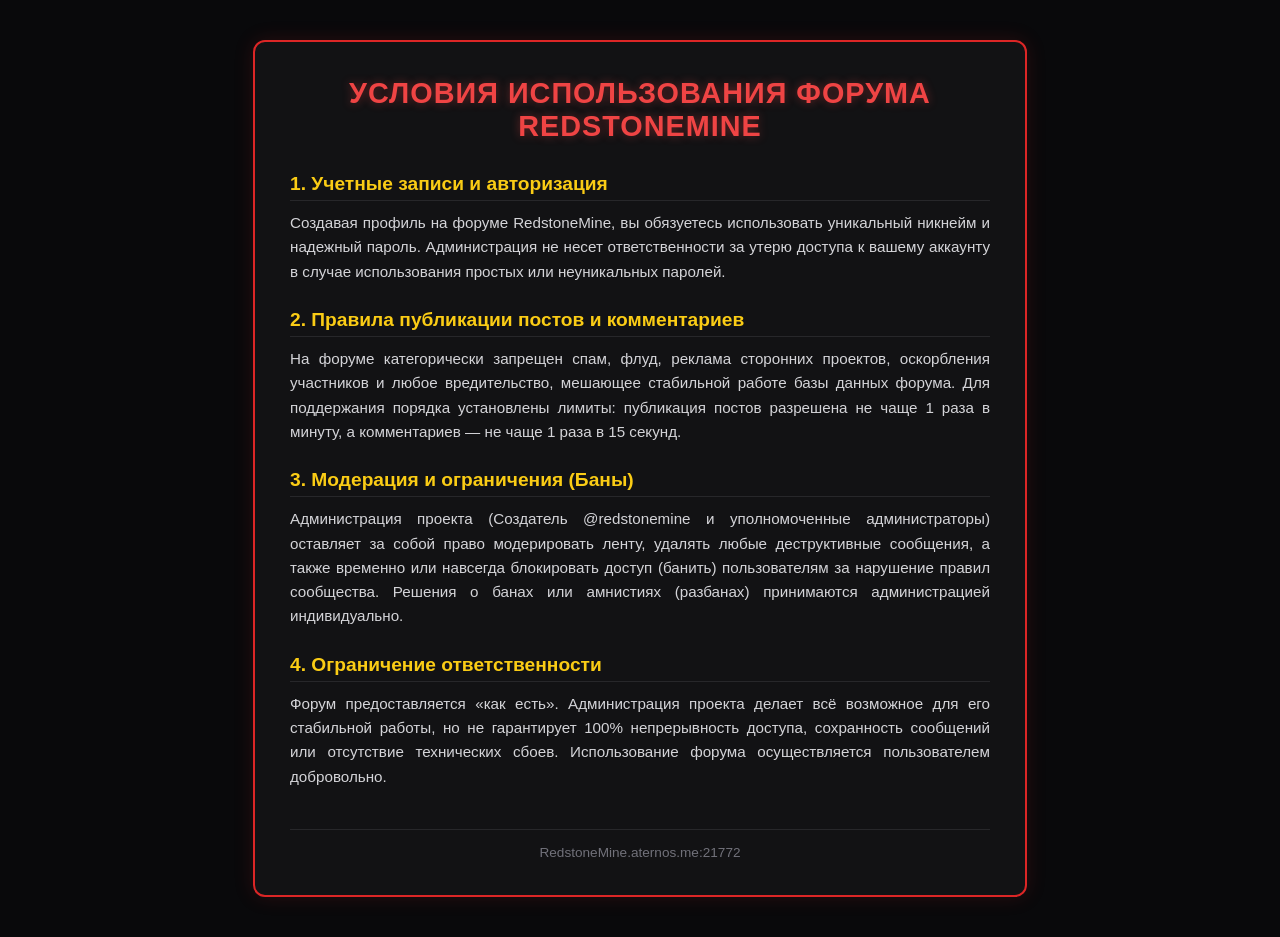
<file: agreement.html>
<!DOCTYPE html>
<html lang="ru">
<head>
    <meta charset="UTF-8">
    <meta name="viewport" content="width=device-width, initial-scale=1.0">
    <title>Условия использования форума - RedstoneMine</title>
    <style>
        body {
            font-family: 'Segoe UI', sans-serif;
            background: #09090b;
            color: #e4e4e7;
            margin: 0;
            padding: 40px 20px;
            display: flex;
            justify-content: center;
        }
        .agreement-container {
            width: 100%;
            max-width: 700px;
            background: #121214;
            padding: 35px;
            border-radius: 12px;
            border: 2px solid #dc2626;
            box-shadow: 0 0 20px rgba(220, 38, 38, 0.15);
        }
        h1 {
            color: #ef4444;
            text-shadow: 0 0 10px rgba(239, 68, 68, 0.4);
            margin-top: 0;
            text-align: center;
            font-size: 1.8rem;
            text-transform: uppercase;
            letter-spacing: 1px;
            margin-bottom: 30px;
        }
        h2 {
            color: #facc15;
            font-size: 1.2rem;
            margin-top: 25px;
            margin-bottom: 10px;
            border-bottom: 1px solid #27272a;
            padding-bottom: 5px;
        }
        p {
            line-height: 1.6;
            color: #d4d4d8;
            font-size: 0.95rem;
            margin-top: 0;
            text-align: justify;
        }
        .footer-text {
            margin-top: 40px;
            text-align: center;
            font-size: 0.85rem;
            color: #71717a;
            border-top: 1px solid #27272a;
            padding-top: 15px;
        }
    </style>
</head>
<body>

<div class="agreement-container">
    <h1>Условия использования форума RedstoneMine</h1>

    <h2>1. Учетные записи и авторизация</h2>
    <p>Создавая профиль на форуме RedstoneMine, вы обязуетесь использовать уникальный никнейм и надежный пароль. Администрация не несет ответственности за утерю доступа к вашему аккаунту в случае использования простых или неуникальных паролей.</p>

    <h2>2. Правила публикации постов и комментариев</h2>
    <p>На форуме категорически запрещен спам, флуд, реклама сторонних проектов, оскорбления участников и любое вредительство, мешающее стабильной работе базы данных форума. Для поддержания порядка установлены лимиты: публикация постов разрешена не чаще 1 раза в минуту, а комментариев — не чаще 1 раза в 15 секунд.</p>

    <h2>3. Модерация и ограничения (Баны)</h2>
    <p>Администрация проекта (Создатель @redstonemine и уполномоченные администраторы) оставляет за собой право модерировать ленту, удалять любые деструктивные сообщения, а также временно или навсегда блокировать доступ (банить) пользователям за нарушение правил сообщества. Решения о банах или амнистиях (разбанах) принимаются администрацией индивидуально.</p>

    <h2>4. Ограничение ответственности</h2>
    <p>Форум предоставляется «как есть». Администрация проекта делает всё возможное для его стабильной работы, но не гарантирует 100% непрерывность доступа, сохранность сообщений или отсутствие технических сбоев. Использование форума осуществляется пользователем добровольно.</p>

    <div class="footer-text">
       RedstoneMine.aternos.me:21772
    </div>
</div>

</body>
</html>
</file>
<file: style.css>
/* =========================================================
   REDSTONEMINE FORUM 2.0 — REDSTONE DARK
   Основная таблица стилей
   ========================================================= */
:root{color-scheme:dark;--bg:#090b10;--panel:#11151d;--panel-soft:#151a24;--panel-hover:#1b2230;--line:#262e3d;--line-hover:#414d62;--red:#f04452;--red-dark:#bd2638;--red-soft:rgba(240,68,82,.12);--text:#f4f6fb;--muted:#929bad;--green:#28c88b;--blue:#4d8dff;--radius:17px;--ease:cubic-bezier(.2,.75,.25,1)}
*{box-sizing:border-box}
html{min-height:100%;scroll-behavior:smooth;scrollbar-color:#454e60 #0b0e14;scrollbar-width:thin}
body{min-height:100vh;margin:0;padding:32px 24px;display:flex;justify-content:center;align-items:flex-start;overflow-x:hidden;isolation:isolate;color:var(--text);font-family:Inter,"Segoe UI",system-ui,-apple-system,sans-serif;background:radial-gradient(ellipse at 50% -20%,rgba(240,68,82,.13),transparent 48%),radial-gradient(ellipse at 100% 0%,rgba(55,95,165,.09),transparent 38%),var(--bg)}
body:before{content:"";position:fixed;inset:0;z-index:-1;pointer-events:none;opacity:.17;background-image:linear-gradient(rgba(255,255,255,.025) 1px,transparent 1px),linear-gradient(90deg,rgba(255,255,255,.025) 1px,transparent 1px);background-size:32px 32px;mask-image:linear-gradient(to bottom,black,transparent 85%)}
::selection{background:rgba(240,68,82,.32);color:#fff}
::-webkit-scrollbar{width:8px;height:8px}
::-webkit-scrollbar-track{background:#0b0e14}
::-webkit-scrollbar-thumb{background:#394253;border-radius:20px}
::-webkit-scrollbar-thumb:hover{background:#68758c}
button,input,textarea,select{font:inherit}
button{position:relative;min-height:42px;padding:10px 16px;border:1px solid rgba(255,255,255,.08);border-radius:11px;background:var(--red);color:#fff;font-weight:750;font-size:.9rem;cursor:pointer;box-shadow:0 4px 13px rgba(0,0,0,.16);transition:background .2s,border-color .2s,box-shadow .2s,transform .2s var(--ease)}
button:hover{background:#ff5965;border-color:rgba(255,255,255,.16);box-shadow:0 6px 20px rgba(240,68,82,.17);transform:translateY(-1px)}
button:active{transform:scale(.985)}
button:focus-visible,input:focus-visible,textarea:focus-visible,select:focus-visible{outline:2px solid #ff8590;outline-offset:3px}
button:disabled{opacity:.48;cursor:not-allowed;box-shadow:none;transform:none}
.primary{background:linear-gradient(135deg,#f04452,#c72d40);border-color:rgba(255,110,120,.22)}
.primary:hover{background:linear-gradient(135deg,#ff5965,#d83245)}
.secondary{background:#192a27;color:#81e5bd;border-color:#285446;box-shadow:none}
.secondary:hover{background:#203a32;border-color:#34785e;box-shadow:0 5px 18px rgba(40,200,139,.08)}
.back-btn{background:#1a202b;color:#c4ccda;border-color:#30394a;box-shadow:none}
.back-btn:hover{background:#252e3d;border-color:#46536a;box-shadow:none}
.hidden{display:none!important}
h1,h2,h3,h4{margin-top:0;color:var(--text);letter-spacing:-.45px}
h1{font-size:clamp(1.8rem,4vw,2.6rem);letter-spacing:-1.3px}
h2{font-size:1.3rem}
h3{font-size:1.04rem}
h4{font-size:.92rem}
p{line-height:1.65}
a{color:#ff8e98;text-underline-offset:3px}
a:hover{color:#ffc0c5}
.container{width:100%;max-width:1160px;display:flex;flex-direction:column;gap:20px;margin:0 auto;animation:pageEnter .4s var(--ease) both}
.box{position:relative;padding:24px;margin:0 0 20px;border:1px solid var(--line);border-radius:var(--radius);background:linear-gradient(145deg,#151a24,#10141c);box-shadow:0 12px 35px rgba(0,0,0,.14);transition:border-color .2s,background .2s}
.box:hover{border-color:#343e50}
.box h3{margin-bottom:15px}
#forum-box>#admin-panel{border-color:#6d303b;background:linear-gradient(145deg,#20171e,#12141c)}
input,textarea,select{display:block;width:100%;min-width:0;margin-bottom:14px;padding:13px 15px;border:1px solid #30394a;border-radius:11px;background:#0d1119;color:var(--text);transition:border-color .2s,background .2s,box-shadow .2s}
input:hover,textarea:hover,select:hover{border-color:#46536a}
input:focus,textarea:focus,select:focus{outline:none;border-color:var(--red);background:#10151f;box-shadow:0 0 0 3px rgba(240,68,82,.1)}
input::placeholder,textarea::placeholder{color:#697488}
textarea{min-height:90px;resize:vertical;line-height:1.6}
#menu-box{width:100%;max-width:760px;margin:9vh auto 0;padding:clamp(26px,5vw,55px);overflow:hidden;border-color:#353344;border-radius:25px;background:radial-gradient(ellipse at 100% 0%,rgba(240,68,82,.15),transparent 43%),linear-gradient(145deg,#171b27,#10131b 70%);box-shadow:0 25px 90px rgba(0,0,0,.32)}
#menu-box:before{content:"REDSTONEMINE / COMMUNITY";display:inline-flex;margin-bottom:24px;padding:8px 12px;border:1px solid rgba(240,68,82,.25);border-radius:8px;background:rgba(240,68,82,.08);color:#ff8992;font-size:.72rem;font-weight:850;letter-spacing:1.5px}
#menu-box h2{max-width:590px;margin-bottom:12px;font-size:clamp(1.5rem,4vw,2.25rem);line-height:1.2;letter-spacing:-1px}
#menu-box>p{max-width:520px;margin-bottom:28px;color:var(--muted)!important;font-size:1rem}
.menu-choice{display:grid;grid-template-columns:1fr 1fr;gap:13px;margin-top:24px}
.menu-btn{min-height:62px;padding:16px;text-align:center;border-radius:13px;font-size:.95rem}
.menu-btn.secondary{background:#1a202b;color:#e5e9f1;border-color:#343e50}
.menu-btn.secondary:hover{background:#242d3c;border-color:#536078}
#login-box{position:relative;width:100%;max-width:480px;margin:8vh auto 0;padding:36px;overflow:hidden;border:1px solid #343d4f;border-radius:23px;background:radial-gradient(ellipse at 100% 0%,rgba(240,68,82,.12),transparent 45%),#121720;box-shadow:0 25px 80px rgba(0,0,0,.3)}
#login-box:before{content:"RM / ACCOUNT";display:block;margin-bottom:24px;color:#ff8791;font-size:.72rem;font-weight:850;letter-spacing:1.8px}
#login-box h2{margin-bottom:8px;font-size:1.7rem;letter-spacing:-.7px}
#auth-desc{margin-bottom:25px!important;color:var(--muted)!important;line-height:1.6}
#login-box input{min-height:49px;margin-bottom:13px}
#login-box .auth-buttons{display:flex;gap:10px;margin-top:22px}
#login-box .auth-buttons button{flex:1;min-height:47px}
#forum-box>div:has(>#welcome-msg){display:flex;justify-content:space-between;align-items:center;gap:22px;margin-bottom:24px!important;padding:20px 22px!important;border:1px solid var(--line)!important;border-radius:17px!important;background:#121720!important;box-shadow:0 8px 24px rgba(0,0,0,.12)}
#welcome-msg{font-size:1.2rem!important;font-weight:850;letter-spacing:-.5px}
#forum-actions{display:flex;flex-direction:row!important;flex-wrap:wrap;justify-content:flex-end;align-items:center!important;gap:8px!important}
#forum-actions button{min-height:38px;padding:9px 12px!important;margin:0!important;border-radius:9px;font-size:.8rem!important}
#profile-btn,#system-btn{background:#1a202b;color:#e0e6f1;border-color:#30394a;box-shadow:none}
#profile-btn:hover,#system-btn:hover{background:#252e3d;border-color:#4a5870}
#admin-system-btn{background:#1b3155!important;color:#b8d4ff;border-color:#31588d}
#admin-system-btn:hover{background:#25416e!important}
#admin-panel-btn{background:#2b1b24;color:#ffadb5;border-color:#62323e}
.search-box{display:grid;grid-template-columns:minmax(0,1fr) auto auto;gap:9px;margin-bottom:20px}
.search-box input{min-width:0;margin-bottom:0!important}
.search-box button{white-space:nowrap}
#feed-controls>.box{padding:24px;border-color:#343d4f;background:radial-gradient(ellipse at 100% 0%,rgba(240,68,82,.055),transparent 48%),#121720}
#feed-controls>.box h3{display:flex;align-items:center;gap:9px;margin-bottom:17px}
#post-text{min-height:115px}
#post-tags{margin-bottom:13px}
#send-btn{min-width:150px}
#posts-container{min-width:0}
#posts-container:empty:after{content:"Пока нет публикаций. Будь первым!";display:block;padding:35px 20px;border:1px dashed #30394a;border-radius:15px;background:#10151d;color:var(--muted);text-align:center}
.post{position:relative;display:flex;gap:16px;min-width:0;margin-bottom:15px;padding:21px;overflow:visible;border:1px solid #293140;border-radius:16px;background:linear-gradient(145deg,#151a24,#11151d);box-shadow:0 8px 24px rgba(0,0,0,.1);animation:postEnter .25s var(--ease) both;transition:border-color .2s,background .2s,box-shadow .2s;isolation:isolate}
.post:before{content:"";position:absolute;inset:0 auto 0 0;width:3px;border-radius:16px 0 0 16px;background:var(--red);opacity:0;transition:opacity .2s;pointer-events:none}
.post:hover{border-color:#3d485b;background:linear-gradient(145deg,#181e29,#121720);box-shadow:0 12px 30px rgba(0,0,0,.17)}
.post:hover:before{opacity:.85}
.avatar{width:54px;height:54px;flex:0 0 54px;object-fit:cover;border:1px solid #3b4659;border-radius:14px;background:#202632;cursor:pointer;transition:border-color .2s,transform .2s}
.avatar:hover{border-color:var(--red);transform:translateY(-2px)}
.post-body{flex:1;min-width:0;overflow-wrap:anywhere;word-break:break-word}
.post-header{display:flex;flex-wrap:wrap;align-items:center;gap:7px;margin-bottom:11px}
.author{display:inline-flex;align-items:center;flex-wrap:wrap;gap:4px;color:#e8edf7;font-size:.98rem;font-weight:850;cursor:pointer}
.author:hover{text-decoration:underline;text-decoration-color:#ff7e89;text-underline-offset:4px}
.author.admin-style{color:#ffd56a;text-shadow:0 0 12px rgba(255,213,106,.12)}
.author.mod-style{color:#81b4ff}
.time{display:inline-block!important;margin-left:5px!important;color:#7f8a9d!important;font-size:.77rem!important;font-weight:450!important;text-shadow:none!important;-webkit-text-fill-color:#7f8a9d!important}

/* =========================================================
   АНИМИРОВАННЫЕ НИКИ АДМИНИСТРАТОРОВ
   ========================================================= */
.author.admin-name-animated,
.profile-username.admin-name-animated{
  display:inline-flex;
  align-items:center;
  flex-wrap:wrap;
  gap:4px;
  background-image:linear-gradient(
    90deg,
    #ff5555 0%,
    #ffcc33 20%,
    #55ff99 40%,
    #55ccff 60%,
    #cc66ff 80%,
    #ff5555 100%
  );
  background-size:300% 100%;
  background-position:0% 50%;
  background-clip:text;
  -webkit-background-clip:text;
  color:transparent!important;
  -webkit-text-fill-color:transparent;
  animation:adminNameShimmer 2s linear infinite;
  font-weight:850;
  text-shadow:none;
}

/* Не даём прозрачному тексту ника скрывать значок верификации */
.author.admin-name-animated .verified-badge,
.profile-username.admin-name-animated .verified-badge{
  color:initial!important;
  -webkit-text-fill-color:initial!important;
  background:transparent!important;
  background-image:none!important;
  opacity:1!important;
}

/* Подсказка значка должна оставаться обычным видимым текстом */
.author.admin-name-animated .verified-badge:after,
.profile-username.admin-name-animated .verified-badge:after,
.verified-badge:after{
  -webkit-text-fill-color:#f4f6fb!important;
  color:#f4f6fb!important;
  background:#101722!important;
  background-image:none!important;
  text-shadow:none!important;
}

@keyframes adminNameShimmer{
  0%{background-position:0% 50%}
  100%{background-position:300% 50%}
}

.text{margin-bottom:13px;color:#e0e5ee;font-size:.96rem;line-height:1.75;overflow-wrap:anywhere;word-break:break-word}
.tags-container{display:flex;flex-wrap:wrap;gap:7px;margin-bottom:3px}
.tag{padding:5px 10px;border:1px solid #2d425b;border-radius:8px;background:#162333;color:#91c9ff;font-size:.78rem;cursor:pointer;transition:background .2s,border-color .2s}
.tag:hover{border-color:#4974a1;background:#1b3048}

/* Значок верификации и всплывающая подсказка */
.verified-badge{
  position:relative;
  z-index:1000;
  display:inline-flex!important;
  align-items:center!important;
  justify-content:center!important;
  width:18px!important;
  height:18px!important;
  min-width:18px;
  flex:0 0 18px;
  margin:0 0 0 3px!important;
  padding:0!important;
  overflow:visible!important;
  border:0!important;
  border-radius:50%!important;
  background:transparent!important;
  background-image:none!important;
  box-shadow:none!important;
  color:initial!important;
  -webkit-text-fill-color:initial!important;
  cursor:help;
  vertical-align:middle;
  transform:none!important;
}
.verified-badge img{
  display:block;
  width:100%;
  height:100%;
  object-fit:contain;
  filter:drop-shadow(0 0 4px rgba(77,141,255,.35));
  transition:transform .2s;
}
.verified-badge:hover img{transform:scale(1.15)}
.verified-badge:after{
  content:attr(data-tooltip);
  position:absolute;
  bottom:calc(100% + 8px);
  left:50%;
  z-index:2147483647;
  display:block;
  padding:8px 11px;
  border:1px solid #39465c;
  border-radius:8px;
  background:#101722!important;
  background-image:none!important;
  color:#f4f6fb!important;
  -webkit-text-fill-color:#f4f6fb!important;
  font-size:12px;
  font-weight:500;
  line-height:1.4;
  white-space:nowrap;
  text-shadow:none!important;
  opacity:0;
  visibility:hidden;
  pointer-events:none;
  transform:translate(-50%,4px);
  transition:opacity .18s,transform .18s,visibility .18s;
  box-shadow:0 8px 24px #0008;
}
.verified-badge:hover:after,
.verified-badge:focus-visible:after{
  opacity:1;
  visibility:visible;
  transform:translate(-50%,0);
}

.comments-section{margin-top:18px;padding-top:15px;border-top:1px solid #293140}
.comment{display:flex;gap:11px;min-width:0;margin:13px 0 0 7px;padding-left:12px;border-left:2px solid #343e50;transition:border-color .2s}
.comment:hover{border-left-color:#64738c}
.comment-avatar{width:35px;height:35px;flex:0 0 35px;object-fit:cover;border:1px solid #3a4558;border-radius:10px;background:#202632;cursor:pointer}
.comment-body{flex:1;min-width:0;overflow-wrap:anywhere}
.comment-header{display:flex;flex-wrap:wrap;align-items:center;gap:6px;margin-bottom:5px;font-size:.88rem}
.comment-text{color:#c9d1df;font-size:.91rem;line-height:1.65;overflow-wrap:anywhere;word-break:break-word}
.comment-form{display:flex;gap:8px;margin:14px 0 0 7px}
.comment-input{flex:1;min-width:0;margin:0;padding:10px 12px;font-size:.88rem}
.comment-btn{flex:0 0 auto;padding:9px 13px;border-radius:9px;font-size:.8rem;white-space:nowrap}
.admin-btn{margin-top:10px;padding:7px 11px;border:1px solid #623744;border-radius:9px;background:#281b24;color:#ffb4bd;font-size:.78rem;box-shadow:none}
.admin-btn:hover{border-color:#a44d60;background:#3a202b;box-shadow:none}
#admin-panel{margin-bottom:20px}
#admin-panel h4{color:#ff8996}
.admin-tool-divider{height:1px;margin:19px 0;background:#303747}
.admin-tool-row{display:flex;align-items:center;gap:10px;margin-bottom:10px}
.admin-tool-row>*{flex:1;min-width:0}
#system-box{margin-bottom:22px;border-color:#285746!important;background:linear-gradient(145deg,#141e20,#11161c)}
#system-box h3{color:#81e5bd!important}
#system-compose{padding:17px;margin-bottom:20px!important;border:1px solid #2a5145;border-radius:13px;background:rgba(23,47,39,.3)}
.system-message{border-color:#293b3b!important;background:linear-gradient(145deg,#172021,#12191c)}
.system-message:hover{border-color:#3e6258!important;box-shadow:0 10px 28px rgba(0,0,0,.15)}
#system-btn{position:relative}
.system-unread-dot{position:absolute;top:4px;right:4px;width:9px;height:9px;border-radius:50%;background:#ff4d60;box-shadow:0 0 10px rgba(255,77,96,.55);animation:unreadPulse 1.8s ease-in-out infinite}
.system-unread-dot.hidden{display:none!important}
.modal-overlay{position:fixed;inset:0;z-index:1000;display:flex;align-items:center;justify-content:center;padding:18px;overflow-y:auto;background:rgba(4,7,12,.82);backdrop-filter:blur(12px);-webkit-backdrop-filter:blur(12px);animation:overlayEnter .18s ease both}
.modal-content{width:100%;max-width:500px;max-height:calc(100vh - 36px);padding:29px;overflow:auto;border:1px solid #374257;border-radius:20px;background:linear-gradient(145deg,#1a202b,#10151d);box-shadow:0 28px 100px rgba(0,0,0,.55);text-align:center;animation:modalEnter .22s var(--ease) both}
.modal-content h2,.modal-content h3{margin-bottom:13px}
.modal-content button{margin-top:3px}
#confirm-modal{z-index:9000}
#confirm-modal .modal-content{max-width:430px}
.confirm-actions{display:flex;gap:10px;margin-top:22px}
.confirm-actions button{flex:1}
#confirm-description{color:#c5cddd;line-height:1.65;overflow-wrap:anywhere}
.profile-big-avatar{display:block;width:112px!important;height:112px!important;margin:0 auto 16px!important;border:2px solid #414d62!important;border-radius:23px!important;background:#202632;object-fit:cover;box-shadow:0 12px 30px rgba(0,0,0,.22)}
.profile-username{display:flex;align-items:center;justify-content:center;flex-wrap:wrap;gap:7px;margin:5px 0 14px!important;font-size:1.55rem!important;font-weight:850;overflow-wrap:anywhere}
.profile-username .verified-badge{margin-left:6px!important}
.profile-username .verified-badge img{width:19px;height:19px}
.profile-bio-text,.profile-card textarea{margin-top:10px!important;margin-bottom:14px!important;padding:14px!important;border:1px solid #30394a!important;border-radius:12px!important;background:#0e131b!important;color:#d5dcea!important;text-align:left;font-size:.94rem;line-height:1.7;overflow-wrap:anywhere}
.avatar-controls{margin:14px 0 18px;padding:15px;border:1px solid #30394a;border-radius:13px;background:#121923;text-align:left}
.avatar-controls h4{margin-bottom:8px}
.avatar-hint{margin:6px 0 11px;color:var(--muted);font-size:.82rem;line-height:1.5}
.avatar-action-btn{width:100%}
.avatar-status{min-height:1.2em;margin:9px 0 0;color:#a7b4c8;font-size:.84rem;overflow-wrap:anywhere}
#admin-avatar-select{margin-bottom:12px}
#admin-avatar-gallery{display:flex;flex-direction:column;gap:12px;margin:14px 0}
.avatar-gallery-preview{position:relative;display:flex;align-items:center;justify-content:center;gap:12px}
.avatar-gallery-preview img{width:128px;height:128px;object-fit:cover;border-radius:16px;border:2px solid #28c88b;background:#090b10;box-shadow:0 0 22px rgba(40,200,139,.14)}
.avatar-gallery-arrow{width:40px;height:44px;flex:0 0 40px;padding:0!important;margin:0!important;font-size:24px!important;line-height:1;background:#19232a!important;color:#f4f6fb!important;border:1px solid #3f4c5a!important;border-radius:10px!important}
.avatar-gallery-arrow:hover{background:#26343e!important}
.avatar-gallery-thumbnails{display:grid;grid-template-columns:repeat(auto-fill,minmax(58px,1fr));gap:8px}
.avatar-gallery-thumb{display:flex;align-items:center;justify-content:center;padding:3px!important;margin:0!important;min-width:0!important;aspect-ratio:1;background:#090b10!important;border:2px solid #30394a!important;border-radius:11px!important;box-shadow:none!important;overflow:hidden}
.avatar-gallery-thumb img{width:100%;height:100%;object-fit:cover;border-radius:7px}
.avatar-gallery-thumb:hover{border-color:#8a9bb2!important;background:#151d28!important}
.avatar-gallery-thumb.selected{border-color:#28c88b!important;box-shadow:0 0 0 2px rgba(40,200,139,.2)!important;background:#123326!important}
.avatar-gallery-thumb.selected:after{content:"✓";position:absolute;right:3px;top:3px;width:18px;height:18px;display:grid;place-items:center;border-radius:50%;background:#28c88b;color:#062015;font-size:12px;font-weight:900}
#admin-card-theme-controls{margin:16px 0;padding:14px;border:1px solid #3f4b5d;border-radius:12px;background:#101722;text-align:left}
#admin-card-theme-controls h4{margin:0 0 10px;color:#f87171}
#admin-card-theme-controls select{margin-bottom:9px}
#admin-card-theme-status{min-height:18px;margin:8px 0 0;color:#a1aab9;font-size:.85rem}
#toast-container{position:fixed;top:18px;right:18px;z-index:10000;display:flex;flex-direction:column;gap:10px;width:min(380px,calc(100vw - 36px));pointer-events:none}
.toast{display:flex;align-items:flex-start;gap:10px;padding:14px 15px;border:1px solid #394356;border-radius:13px;background:#171e29;color:#f4f6fb;box-shadow:0 15px 40px rgba(0,0,0,.35);overflow-wrap:anywhere;animation:toastEnter .22s ease-out;pointer-events:auto}
.toast.success{border-color:#287555}
.toast.error{border-color:#8f3442}
.toast.warning{border-color:#88612d}
.toast-icon{font-size:18px;line-height:1.2}
.toast-message{flex:1;font-size:.9rem;line-height:1.5}
.toast-close{min-width:0;min-height:0;margin:0!important;padding:0!important;border:0!important;background:transparent!important;color:#929bad!important;font-size:18px!important;line-height:1!important;box-shadow:none!important}
.toast-close:hover{color:white!important;transform:none;box-shadow:none!important}
#ratelimit-modal{z-index:5000}
#ratelimit-modal .modal-content,#block-modal .modal-content{border-color:#8f3442}
#notice-modal{z-index:6000}
#notice-modal .modal-content{max-width:540px}
#notice-modal h2{font-size:1.25rem}
.agreement-link{color:#ff8e98;font-weight:750;text-decoration:underline}
.agreement-link:hover{color:#ffc0c5;text-shadow:none}
.banned-screen{filter:blur(8px);pointer-events:none;user-select:none}
.profile-card[class*="theme-"]{background-size:200% 200%!important;animation:profileGlow 7s ease-in-out infinite!important}
.profile-card.theme-none{background:#11151d!important}
.theme-purple{border-color:#a855f7!important;background-image:radial-gradient(circle at 20% 20%,#9600ff24,transparent 36%),linear-gradient(120deg,#09000f,#260044,#09000f)!important}
.theme-green{border-color:#22c55e!important;background-image:radial-gradient(circle at 20% 20%,#00ff641f,transparent 36%),linear-gradient(120deg,#000a03,#004d1a,#000a03)!important}
.theme-gold{border-color:#eab308!important;background-image:radial-gradient(circle at 20% 20%,#ffc80024,transparent 36%),linear-gradient(120deg,#0a0800,#664d00,#0a0800)!important}
.theme-red{border-color:#ef4444!important;background-image:radial-gradient(circle at 20% 20%,#ff000024,transparent 36%),linear-gradient(120deg,#0c0000,#550000,#0c0000)!important}
.theme-blue{border-color:#2563eb!important;background-image:radial-gradient(circle at 20% 20%,#0000ff24,transparent 36%),linear-gradient(120deg,#00020c,#001a55,#00020c)!important}
.theme-cyan{border-color:#06b6d4!important;background-image:radial-gradient(circle at 20% 20%,#00ffff20,transparent 36%),linear-gradient(120deg,#00080c,#004455,#00080c)!important}
.theme-pink{border-color:#ec4899!important;background-image:radial-gradient(circle at 20% 20%,#ff009620,transparent 36%),linear-gradient(120deg,#0c0006,#550033,#0c0006)!important}
.theme-gray{border-color:#a3a3a3!important;background-image:radial-gradient(circle at 20% 20%,#b4b4b420,transparent 36%),linear-gradient(120deg,#0a0a0a,#3a3a3a,#0a0a0a)!important}
.theme-orange{border-color:#f97316!important;background-image:radial-gradient(circle at 20% 20%,#ff8c0024,transparent 36%),linear-gradient(120deg,#0f0700,#663000,#0f0700)!important}
.profile-card.theme-purple h2{color:#c084fc}
.profile-card.theme-green h2{color:#4ade80}
.profile-card.theme-gold h2{color:#fde047}
.profile-card.theme-red h2{color:#f87171}
.profile-card.theme-blue h2{color:#60a5fa}
.profile-card.theme-cyan h2{color:#22d3ee}
.profile-card.theme-pink h2{color:#f472b6}
.profile-card.theme-gray h2{color:#d4d4d4}
.profile-card.theme-orange h2{color:#fb923c}

@keyframes nameGradient{0%{background-position:0% 50%}50%{background-position:100% 50%}100%{background-position:0% 50%}}
.name-theme-purple,.name-theme-green,.name-theme-gold,.name-theme-red,.name-theme-blue,.name-theme-cyan,.name-theme-pink,.name-theme-gray,.name-theme-orange{
  background-size:300% 100%;
  background-clip:text;
  -webkit-background-clip:text;
  -webkit-text-fill-color:transparent;
  animation:nameGradient 2s ease-in-out infinite;
}
.name-theme-purple{background-image:linear-gradient(90deg,#8a2be2,#c43cff,#ff5cff,#7226d9)}
.name-theme-green{background-image:linear-gradient(90deg,#16a34a,#4ade80,#86efac,#15803d)}
.name-theme-gold{background-image:linear-gradient(90deg,#ca8a04,#fde047,#fef08a,#854d0e)}
.name-theme-red{background-image:linear-gradient(90deg,#dc2626,#f87171,#fca5a5,#991b1b)}
.name-theme-blue{background-image:linear-gradient(90deg,#1d4ed8,#60a5fa,#93c5fd,#1e40af)}
.name-theme-cyan{background-image:linear-gradient(90deg,#0e7490,#22d3ee,#67e8f9,#155e75)}
.name-theme-pink{background-image:linear-gradient(90deg,#be185d,#f472b6,#f9a8d4,#9d174d)}
.name-theme-gray{background-image:linear-gradient(90deg,#737373,#d4d4d4,#f5f5f5,#525252)}
.name-theme-orange{background-image:linear-gradient(90deg,#c2410c,#fb923c,#fed7aa,#9a3412)}

@keyframes descGradient{0%{background-position:0% 50%}100%{background-position:400% 50%}}
.desc-text-purple,.desc-text-green,.desc-text-gold,.desc-text-red,.desc-text-blue,.desc-text-cyan,.desc-text-pink,.desc-text-gray,.desc-text-orange{font-weight:800!important;background-size:400% 100%!important;background-clip:text!important;-webkit-background-clip:text!important;-webkit-text-fill-color:transparent!important;animation:descGradient 5s linear infinite!important}
.desc-text-purple{background-image:linear-gradient(90deg,#8c6cff,#cbb5ff,#9e82ff)!important}
.desc-text-green,.desc-text{background-image:linear-gradient(90deg,#00ff00,#39ff14,#00ff66)!important}
.desc-text-gold{background-image:linear-gradient(90deg,#eab308,#fef08a,#fde047)!important}
.desc-text-red{background-image:linear-gradient(90deg,#ef4444,#fca5a5,#ef4444)!important}
.desc-text-blue{background-image:linear-gradient(90deg,#2563eb,#93c5fd,#3b82f6)!important}
.desc-text-cyan{background-image:linear-gradient(90deg,#06b6d4,#67e8f9,#22d3ee)!important}
.desc-text-pink{background-image:linear-gradient(90deg,#ec4899,#f9a8d4,#ec4899)!important}
.desc-text-gray{background-image:linear-gradient(90deg,#737373,#f5f5f5,#a3a3a3)!important}
.desc-text-orange{background-image:linear-gradient(90deg,#c2410c,#fed7aa,#f97316)!important}
.desc-back-purple{background:linear-gradient(135deg,#130026,#2a085c,#130026)!important;border:1px solid #7c3aed!important}
.desc-back-green{background:linear-gradient(135deg,#022c16,#064e3b,#022c16)!important;border:1px solid #059669!important}
.desc-back-gold{background:linear-gradient(135deg,#2e1a05,#78350f,#2e1a05)!important;border:1px solid #d97706!important}
.desc-back-red{background:linear-gradient(135deg,#2d0000,#7f1d1d,#2d0000)!important;border:1px solid #dc2626!important}
.desc-back-blue{background:linear-gradient(135deg,#031b4e,#1e3a8a,#031b4e)!important;border:1px solid #2563eb!important}
.desc-back-cyan{background:linear-gradient(135deg,#042f44,#164e63,#042f44)!important;border:1px solid #0891b2!important}
.desc-back-pink{background:linear-gradient(135deg,#35021e,#831843,#35021e)!important;border:1px solid #db2777!important}
.desc-back-gray{background:linear-gradient(135deg,#171717,#3f3f46,#171717)!important;border:1px solid #737373!important}
.desc-back-orange{background:linear-gradient(135deg,#2a1003,#7c2d12,#2a1003)!important;border:1px solid #ea580c!important}

@keyframes pageEnter{from{opacity:0;transform:translateY(7px)}to{opacity:1;transform:translateY(0)}}
@keyframes postEnter{from{opacity:0;transform:translateY(5px)}to{opacity:1;transform:translateY(0)}}
@keyframes overlayEnter{from{opacity:0}to{opacity:1}}
@keyframes modalEnter{from{opacity:0;transform:translateY(9px) scale(.99)}to{opacity:1;transform:translateY(0) scale(1)}}
@keyframes toastEnter{from{opacity:0;transform:translateY(-7px)}to{opacity:1;transform:translateY(0)}}
@keyframes unreadPulse{0%,100%{opacity:1}50%{opacity:.45}}
@keyframes profileGlow{0%{background-position:0% 50%}50%{background-position:100% 50%}100%{background-position:0% 50%}}

@media(max-width:850px){
body{padding:22px 16px}
.container{max-width:100%}
#forum-box>div:has(>#welcome-msg){align-items:flex-start;flex-direction:column}
#forum-actions{width:100%;justify-content:flex-start}
#forum-actions button{flex:0 1 auto}
}
@media(max-width:600px){
body{padding:12px 10px}
.container{gap:13px}
.box{padding:17px;margin-bottom:14px;border-radius:14px}
#menu-box{margin-top:5vh;padding:25px 20px;border-radius:19px}
#menu-box h2{font-size:1.55rem}
.menu-choice{grid-template-columns:1fr;gap:10px}
.menu-btn{min-height:52px;padding:13px}
#login-box{margin-top:4vh;padding:25px 19px;border-radius:18px}
#login-box .auth-buttons{flex-direction:column}
#forum-box>div:has(>#welcome-msg){gap:16px;padding:16px!important;border-radius:14px!important}
#forum-actions{display:grid;grid-template-columns:1fr 1fr;align-items:stretch!important;gap:8px!important}
#forum-actions button{width:100%;min-width:0;min-height:42px;padding:9px 7px!important;font-size:.76rem!important;overflow-wrap:anywhere}
.search-box{grid-template-columns:1fr 1fr;gap:8px}
.search-box input{grid-column:1/-1}
.search-box button{width:100%;white-space:normal}
#feed-controls>.box{padding:17px}
#send-btn{width:100%}
.post{gap:11px;padding:14px;border-radius:13px}
.avatar{width:43px;height:43px;flex-basis:43px;border-radius:11px}
.post-header{gap:5px}
.text{font-size:.92rem}
.comment{margin-left:0;padding-left:8px}
.comment-form{margin-left:0}
.comment-btn{padding:8px 10px}
.admin-tool-row{flex-direction:column;align-items:stretch}
.admin-tool-row>*{width:100%}
.modal-overlay{align-items:center;padding:10px}
.modal-content{padding:22px 17px;border-radius:16px;max-height:calc(100dvh - 20px)}
.profile-username{font-size:1.3rem!important}
#system-box>div:first-child{align-items:flex-start!important;flex-direction:column}
#system-box>div:first-child button{width:100%}
#toast-container{top:10px;right:10px;width:calc(100vw - 20px)}
.confirm-actions{flex-direction:column}
.avatar-gallery-preview img{width:112px;height:112px}
}
@media(max-width:380px){
body{padding:8px 6px}
.box{padding:13px}
#forum-actions{grid-template-columns:1fr}
.post{gap:8px;padding:11px}
.avatar{width:36px;height:36px;flex-basis:36px}
.author{font-size:.91rem}
.comment-form{flex-wrap:wrap}
.comment-input{flex-basis:100%}
.comment-btn{width:100%}
.modal-content{padding:18px 12px}
}
@media(prefers-reduced-motion:reduce){
*,*:before,*:after{scroll-behavior:auto!important;animation-duration:.01ms!important;animation-iteration-count:1!important;transition-duration:.01ms!important}
}
</file>
